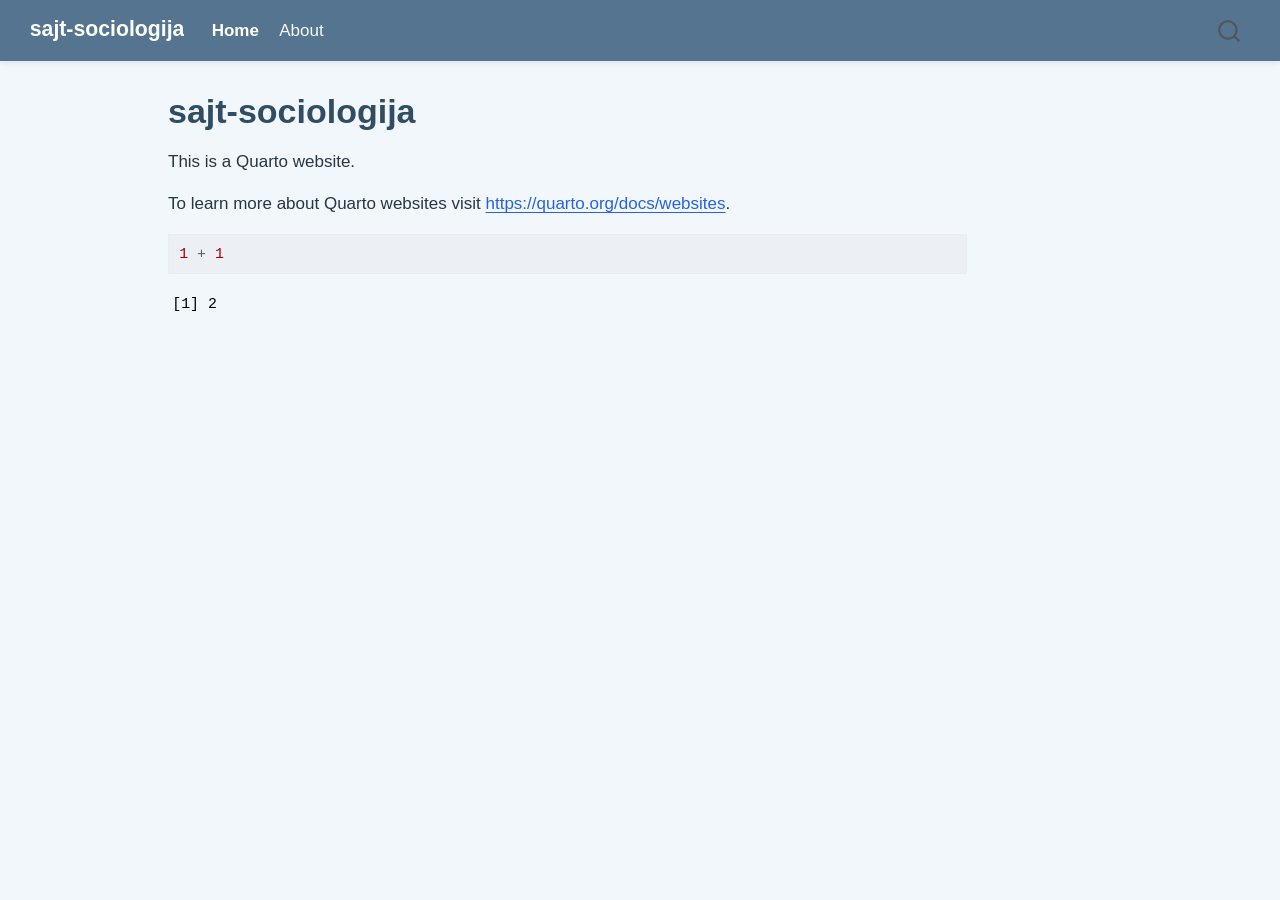
<file: index.html>
<!DOCTYPE html>
<html xmlns="http://www.w3.org/1999/xhtml" lang="en" xml:lang="en"><head>

<meta charset="utf-8">
<meta name="generator" content="quarto-1.9.38">

<meta name="viewport" content="width=device-width, initial-scale=1.0, user-scalable=yes">


<title>sajt-sociologija</title>
<style>
/* Default styles provided by pandoc.
** See https://pandoc.org/MANUAL.html#variables-for-html for config info.
*/
code{white-space: pre-wrap;}
span.smallcaps{font-variant: small-caps;}
div.columns{display: flex; gap: min(4vw, 1.5em);}
div.column{flex: auto; overflow-x: auto;}
div.hanging-indent{margin-left: 1.5em; text-indent: -1.5em;}
ul.task-list{list-style: none;}
ul.task-list li input[type="checkbox"] {
  width: 0.8em;
  margin: 0 0.8em 0.2em -1em; /* quarto-specific, see https://github.com/quarto-dev/quarto-cli/issues/4556 */ 
  vertical-align: middle;
}
/* CSS for syntax highlighting */
html { -webkit-text-size-adjust: 100%; }
pre > code.sourceCode { white-space: pre; position: relative; }
pre > code.sourceCode > span { display: inline-block; line-height: 1.25; }
pre > code.sourceCode > span:empty { height: 1.2em; }
.sourceCode { overflow: visible; }
code.sourceCode > span { color: inherit; text-decoration: inherit; }
div.sourceCode { margin: 1em 0; }
pre.sourceCode { margin: 0; }
@media screen {
div.sourceCode { overflow: auto; }
}
@media print {
pre > code.sourceCode { white-space: pre-wrap; }
pre > code.sourceCode > span { text-indent: -5em; padding-left: 5em; }
}
pre.numberSource code
  { counter-reset: source-line 0; }
pre.numberSource code > span
  { position: relative; left: -4em; counter-increment: source-line; }
pre.numberSource code > span > a:first-child::before
  { content: counter(source-line);
    position: relative; left: -1em; text-align: right; vertical-align: baseline;
    border: none; display: inline-block;
    -webkit-touch-callout: none; -webkit-user-select: none;
    -khtml-user-select: none; -moz-user-select: none;
    -ms-user-select: none; user-select: none;
    padding: 0 4px; width: 4em;
  }
pre.numberSource { margin-left: 3em;  padding-left: 4px; }
div.sourceCode
  {   }
@media screen {
pre > code.sourceCode > span > a:first-child::before { text-decoration: underline; }
}
</style>


<script src="site_libs/quarto-nav/quarto-nav.js"></script>
<script src="site_libs/quarto-nav/headroom.min.js"></script>
<script src="site_libs/clipboard/clipboard.min.js"></script>
<script src="site_libs/quarto-search/autocomplete.umd.js"></script>
<script src="site_libs/quarto-search/fuse.min.js"></script>
<script src="site_libs/quarto-search/quarto-search.js"></script>
<meta name="quarto:offset" content="./">
<script src="site_libs/quarto-html/quarto.js" type="module"></script>
<script src="site_libs/quarto-html/tabsets/tabsets.js" type="module"></script>
<script src="site_libs/quarto-html/popper.min.js"></script>
<script src="site_libs/quarto-html/tippy.umd.min.js"></script>
<script src="site_libs/quarto-html/anchor.min.js"></script>
<link href="site_libs/quarto-html/tippy.css" rel="stylesheet">
<link href="site_libs/quarto-html/quarto-syntax-highlighting-15634bcf2e68342d4ad2dfa704d543f6.css" rel="stylesheet" id="quarto-text-highlighting-styles">
<script src="site_libs/bootstrap/bootstrap.min.js"></script>
<link href="site_libs/bootstrap/bootstrap-icons.css" rel="stylesheet">
<link href="site_libs/bootstrap/bootstrap-a0f9fd0d421825b736dc1bbcbcba2219.min.css" rel="stylesheet" append-hash="true" id="quarto-bootstrap" data-mode="light">
<script id="quarto-search-options" type="application/json">{
  "location": "navbar",
  "copy-button": false,
  "collapse-after": 3,
  "panel-placement": "end",
  "type": "overlay",
  "limit": 50,
  "keyboard-shortcut": [
    "f",
    "/",
    "s"
  ],
  "show-item-context": false,
  "language": {
    "search-no-results-text": "No results",
    "search-matching-documents-text": "matching documents",
    "search-copy-link-title": "Copy link to search",
    "search-hide-matches-text": "Hide additional matches",
    "search-more-match-text": "more match in this document",
    "search-more-matches-text": "more matches in this document",
    "search-clear-button-title": "Clear",
    "search-text-placeholder": "",
    "search-detached-cancel-button-title": "Cancel",
    "search-submit-button-title": "Submit",
    "search-label": "Search"
  }
}</script>


<link rel="stylesheet" href="styles.css">
</head>

<body class="nav-fixed quarto-light">

<div id="quarto-search-results"></div>
  <header id="quarto-header" class="headroom fixed-top">
    <nav class="navbar navbar-expand-lg " data-bs-theme="dark">
      <div class="navbar-container container-fluid">
      <div class="navbar-brand-container mx-auto">
    <a class="navbar-brand" href="./index.html">
    <span class="navbar-title">sajt-sociologija</span>
    </a>
  </div>
            <div id="quarto-search" class="" title="Search"></div>
          <button class="navbar-toggler" type="button" data-bs-toggle="collapse" data-bs-target="#navbarCollapse" aria-controls="navbarCollapse" role="menu" aria-expanded="false" aria-label="Toggle navigation" onclick="if (window.quartoToggleHeadroom) { window.quartoToggleHeadroom(); }">
  <span class="navbar-toggler-icon"></span>
</button>
          <div class="collapse navbar-collapse" id="navbarCollapse">
            <ul class="navbar-nav navbar-nav-scroll me-auto">
  <li class="nav-item">
    <a class="nav-link active" href="./index.html" aria-current="page"> 
<span class="menu-text">Home</span></a>
  </li>  
  <li class="nav-item">
    <a class="nav-link" href="./about.html"> 
<span class="menu-text">About</span></a>
  </li>  
</ul>
          </div> <!-- /navcollapse -->
            <div class="quarto-navbar-tools">
</div>
      </div> <!-- /container-fluid -->
    </nav>
</header>
<!-- content -->
<div id="quarto-content" class="quarto-container page-columns page-rows-contents page-layout-article page-navbar">
<!-- sidebar -->
<!-- margin-sidebar -->
    <div id="quarto-margin-sidebar" class="sidebar margin-sidebar zindex-bottom">
        
    </div>
<!-- main -->
<main class="content" id="quarto-document-content">

<header id="title-block-header" class="quarto-title-block default">
<div class="quarto-title">
<h1 class="title">sajt-sociologija</h1>
</div>



<div class="quarto-title-meta">

    
  
    
  </div>
  


</header>


<p>This is a Quarto website.</p>
<p>To learn more about Quarto websites visit <a href="https://quarto.org/docs/websites" class="uri">https://quarto.org/docs/websites</a>.</p>
<div class="cell">
<div class="code-copy-outer-scaffold"><div class="sourceCode cell-code" id="cb1"><pre class="sourceCode r code-with-copy"><code class="sourceCode r"><span id="cb1-1"><a href="#cb1-1" aria-hidden="true" tabindex="-1"></a><span class="dv">1</span> <span class="sc">+</span> <span class="dv">1</span></span></code></pre></div><button title="Copy to Clipboard" class="code-copy-button"><i class="bi"></i></button></div>
<div class="cell-output cell-output-stdout">
<pre><code>[1] 2</code></pre>
</div>
</div>



</main> <!-- /main -->
<script id="quarto-html-after-body" type="application/javascript">
  window.document.addEventListener("DOMContentLoaded", function (event) {
    const icon = "";
    const anchorJS = new window.AnchorJS();
    anchorJS.options = {
      placement: 'right',
      icon: icon
    };
    anchorJS.add('.anchored');
    const isCodeAnnotation = (el) => {
      for (const clz of el.classList) {
        if (clz.startsWith('code-annotation-')) {                     
          return true;
        }
      }
      return false;
    }
    const onCopySuccess = function(e) {
      // button target
      const button = e.trigger;
      // don't keep focus
      button.blur();
      // flash "checked"
      button.classList.add('code-copy-button-checked');
      var currentTitle = button.getAttribute("title");
      button.setAttribute("title", "Copied!");
      let tooltip;
      if (window.bootstrap) {
        button.setAttribute("data-bs-toggle", "tooltip");
        button.setAttribute("data-bs-placement", "left");
        button.setAttribute("data-bs-title", "Copied!");
        tooltip = new bootstrap.Tooltip(button, 
          { trigger: "manual", 
            customClass: "code-copy-button-tooltip",
            offset: [0, -8]});
        tooltip.show();    
      }
      setTimeout(function() {
        if (tooltip) {
          tooltip.hide();
          button.removeAttribute("data-bs-title");
          button.removeAttribute("data-bs-toggle");
          button.removeAttribute("data-bs-placement");
        }
        button.setAttribute("title", currentTitle);
        button.classList.remove('code-copy-button-checked');
      }, 1000);
      // clear code selection
      e.clearSelection();
    }
    const getTextToCopy = function(trigger) {
      const outerScaffold = trigger.parentElement.cloneNode(true);
      const codeEl = outerScaffold.querySelector('code');
      for (const childEl of codeEl.children) {
        if (isCodeAnnotation(childEl)) {
          childEl.remove();
        }
      }
      return codeEl.innerText;
    }
    const clipboard = new window.ClipboardJS('.code-copy-button:not([data-in-quarto-modal])', {
      text: getTextToCopy
    });
    clipboard.on('success', onCopySuccess);
    if (window.document.getElementById('quarto-embedded-source-code-modal')) {
      const clipboardModal = new window.ClipboardJS('.code-copy-button[data-in-quarto-modal]', {
        text: getTextToCopy,
        container: window.document.getElementById('quarto-embedded-source-code-modal')
      });
      clipboardModal.on('success', onCopySuccess);
    }
      var localhostRegex = new RegExp(/^(?:http|https):\/\/localhost\:?[0-9]*\//);
      var mailtoRegex = new RegExp(/^mailto:/);
        var filterRegex = new RegExp("https:\/\/sociologija-fpn\.github\.io\/");
      var isInternal = (href) => {
          return filterRegex.test(href) || localhostRegex.test(href) || mailtoRegex.test(href);
      }
      // Inspect non-navigation links and adorn them if external
     var links = window.document.querySelectorAll('a[href]:not(.nav-link):not(.navbar-brand):not(.toc-action):not(.sidebar-link):not(.sidebar-item-toggle):not(.pagination-link):not(.no-external):not([aria-hidden]):not(.dropdown-item):not(.quarto-navigation-tool):not(.about-link)');
      for (var i=0; i<links.length; i++) {
        const link = links[i];
        if (!isInternal(link.href)) {
          // undo the damage that might have been done by quarto-nav.js in the case of
          // links that we want to consider external
          if (link.dataset.originalHref !== undefined) {
            link.href = link.dataset.originalHref;
          }
        }
      }
    function tippyHover(el, contentFn, onTriggerFn, onUntriggerFn) {
      const config = {
        allowHTML: true,
        maxWidth: 500,
        delay: 100,
        arrow: false,
        appendTo: function(el) {
            return el.parentElement;
        },
        interactive: true,
        interactiveBorder: 10,
        theme: 'quarto',
        placement: 'bottom-start',
      };
      if (contentFn) {
        config.content = contentFn;
      }
      if (onTriggerFn) {
        config.onTrigger = onTriggerFn;
      }
      if (onUntriggerFn) {
        config.onUntrigger = onUntriggerFn;
      }
      window.tippy(el, config); 
    }
    const noterefs = window.document.querySelectorAll('a[role="doc-noteref"]');
    for (var i=0; i<noterefs.length; i++) {
      const ref = noterefs[i];
      tippyHover(ref, function() {
        // use id or data attribute instead here
        let href = ref.getAttribute('data-footnote-href') || ref.getAttribute('href');
        try { href = new URL(href).hash; } catch {}
        const id = href.replace(/^#\/?/, "");
        const note = window.document.getElementById(id);
        if (note) {
          return note.innerHTML;
        } else {
          return "";
        }
      });
    }
    const xrefs = window.document.querySelectorAll('a.quarto-xref');
    const processXRef = (id, note) => {
      // Strip column container classes
      const stripColumnClz = (el) => {
        el.classList.remove("page-full", "page-columns");
        if (el.children) {
          for (const child of el.children) {
            stripColumnClz(child);
          }
        }
      }
      stripColumnClz(note)
      if (id === null || id.startsWith('sec-')) {
        // Special case sections, only their first couple elements
        const container = document.createElement("div");
        if (note.children && note.children.length > 2) {
          container.appendChild(note.children[0].cloneNode(true));
          for (let i = 1; i < note.children.length; i++) {
            const child = note.children[i];
            if (child.tagName === "P" && child.innerText === "") {
              continue;
            } else {
              container.appendChild(child.cloneNode(true));
              break;
            }
          }
          if (window.Quarto?.typesetMath) {
            window.Quarto.typesetMath(container);
          }
          return container.innerHTML
        } else {
          if (window.Quarto?.typesetMath) {
            window.Quarto.typesetMath(note);
          }
          return note.innerHTML;
        }
      } else {
        // Remove any anchor links if they are present
        const anchorLink = note.querySelector('a.anchorjs-link');
        if (anchorLink) {
          anchorLink.remove();
        }
        if (window.Quarto?.typesetMath) {
          window.Quarto.typesetMath(note);
        }
        if (note.classList.contains("callout")) {
          return note.outerHTML;
        } else {
          return note.innerHTML;
        }
      }
    }
    for (var i=0; i<xrefs.length; i++) {
      const xref = xrefs[i];
      tippyHover(xref, undefined, function(instance) {
        instance.disable();
        let url = xref.getAttribute('href');
        let hash = undefined; 
        if (url.startsWith('#')) {
          hash = url;
        } else {
          try { hash = new URL(url).hash; } catch {}
        }
        if (hash) {
          const id = hash.replace(/^#\/?/, "");
          const note = window.document.getElementById(id);
          if (note !== null) {
            try {
              const html = processXRef(id, note.cloneNode(true));
              instance.setContent(html);
            } finally {
              instance.enable();
              instance.show();
            }
          } else {
            // See if we can fetch this
            fetch(url.split('#')[0])
            .then(res => res.text())
            .then(html => {
              const parser = new DOMParser();
              const htmlDoc = parser.parseFromString(html, "text/html");
              const note = htmlDoc.getElementById(id);
              if (note !== null) {
                const html = processXRef(id, note);
                instance.setContent(html);
              } 
            }).finally(() => {
              instance.enable();
              instance.show();
            });
          }
        } else {
          // See if we can fetch a full url (with no hash to target)
          // This is a special case and we should probably do some content thinning / targeting
          fetch(url)
          .then(res => res.text())
          .then(html => {
            const parser = new DOMParser();
            const htmlDoc = parser.parseFromString(html, "text/html");
            const note = htmlDoc.querySelector('main.content');
            if (note !== null) {
              // This should only happen for chapter cross references
              // (since there is no id in the URL)
              // remove the first header
              if (note.children.length > 0 && note.children[0].tagName === "HEADER") {
                note.children[0].remove();
              }
              const html = processXRef(null, note);
              instance.setContent(html);
            } 
          }).finally(() => {
            instance.enable();
            instance.show();
          });
        }
      }, function(instance) {
      });
    }
        let selectedAnnoteEl;
        const selectorForAnnotation = ( cell, annotation) => {
          let cellAttr = 'data-code-cell="' + cell + '"';
          let lineAttr = 'data-code-annotation="' +  annotation + '"';
          const selector = 'span[' + cellAttr + '][' + lineAttr + ']';
          return selector;
        }
        const selectCodeLines = (annoteEl) => {
          const doc = window.document;
          const targetCell = annoteEl.getAttribute("data-target-cell");
          const targetAnnotation = annoteEl.getAttribute("data-target-annotation");
          const annoteSpan = window.document.querySelector(selectorForAnnotation(targetCell, targetAnnotation));
          const lines = annoteSpan.getAttribute("data-code-lines").split(",");
          const lineIds = lines.map((line) => {
            return targetCell + "-" + line;
          })
          let top = null;
          let height = null;
          let parent = null;
          if (lineIds.length > 0) {
              //compute the position of the single el (top and bottom and make a div)
              const el = window.document.getElementById(lineIds[0]);
              top = el.offsetTop;
              height = el.offsetHeight;
              parent = el.parentElement.parentElement;
            if (lineIds.length > 1) {
              const lastEl = window.document.getElementById(lineIds[lineIds.length - 1]);
              const bottom = lastEl.offsetTop + lastEl.offsetHeight;
              height = bottom - top;
            }
            if (top !== null && height !== null && parent !== null) {
              // cook up a div (if necessary) and position it 
              let div = window.document.getElementById("code-annotation-line-highlight");
              if (div === null) {
                div = window.document.createElement("div");
                div.setAttribute("id", "code-annotation-line-highlight");
                div.style.position = 'absolute';
                parent.appendChild(div);
              }
              div.style.top = top - 2 + "px";
              div.style.height = height + 4 + "px";
              div.style.left = 0;
              let gutterDiv = window.document.getElementById("code-annotation-line-highlight-gutter");
              if (gutterDiv === null) {
                gutterDiv = window.document.createElement("div");
                gutterDiv.setAttribute("id", "code-annotation-line-highlight-gutter");
                gutterDiv.style.position = 'absolute';
                const codeCell = window.document.getElementById(targetCell);
                const gutter = codeCell.querySelector('.code-annotation-gutter');
                gutter.appendChild(gutterDiv);
              }
              gutterDiv.style.top = top - 2 + "px";
              gutterDiv.style.height = height + 4 + "px";
            }
            selectedAnnoteEl = annoteEl;
          }
        };
        const unselectCodeLines = () => {
          const elementsIds = ["code-annotation-line-highlight", "code-annotation-line-highlight-gutter"];
          elementsIds.forEach((elId) => {
            const div = window.document.getElementById(elId);
            if (div) {
              div.remove();
            }
          });
          selectedAnnoteEl = undefined;
        };
          // Handle positioning of the toggle
      window.addEventListener(
        "resize",
        throttle(() => {
          elRect = undefined;
          if (selectedAnnoteEl) {
            selectCodeLines(selectedAnnoteEl);
          }
        }, 10)
      );
      function throttle(fn, ms) {
      let throttle = false;
      let timer;
        return (...args) => {
          if(!throttle) { // first call gets through
              fn.apply(this, args);
              throttle = true;
          } else { // all the others get throttled
              if(timer) clearTimeout(timer); // cancel #2
              timer = setTimeout(() => {
                fn.apply(this, args);
                timer = throttle = false;
              }, ms);
          }
        };
      }
        // Attach click handler to the DT
        const annoteDls = window.document.querySelectorAll('dt[data-target-cell]');
        for (const annoteDlNode of annoteDls) {
          annoteDlNode.addEventListener('click', (event) => {
            const clickedEl = event.target;
            if (clickedEl !== selectedAnnoteEl) {
              unselectCodeLines();
              const activeEl = window.document.querySelector('dt[data-target-cell].code-annotation-active');
              if (activeEl) {
                activeEl.classList.remove('code-annotation-active');
              }
              selectCodeLines(clickedEl);
              clickedEl.classList.add('code-annotation-active');
            } else {
              // Unselect the line
              unselectCodeLines();
              clickedEl.classList.remove('code-annotation-active');
            }
          });
        }
    const findCites = (el) => {
      const parentEl = el.parentElement;
      if (parentEl) {
        const cites = parentEl.dataset.cites;
        if (cites) {
          return {
            el,
            cites: cites.split(' ')
          };
        } else {
          return findCites(el.parentElement)
        }
      } else {
        return undefined;
      }
    };
    var bibliorefs = window.document.querySelectorAll('a[role="doc-biblioref"]');
    for (var i=0; i<bibliorefs.length; i++) {
      const ref = bibliorefs[i];
      const citeInfo = findCites(ref);
      if (citeInfo) {
        tippyHover(citeInfo.el, function() {
          var popup = window.document.createElement('div');
          citeInfo.cites.forEach(function(cite) {
            var citeDiv = window.document.createElement('div');
            citeDiv.classList.add('hanging-indent');
            citeDiv.classList.add('csl-entry');
            var biblioDiv = window.document.getElementById('ref-' + cite);
            if (biblioDiv) {
              citeDiv.innerHTML = biblioDiv.innerHTML;
            }
            popup.appendChild(citeDiv);
          });
          return popup.innerHTML;
        });
      }
    }
  });
  </script>
</div> <!-- /content -->




</body></html>
</file>
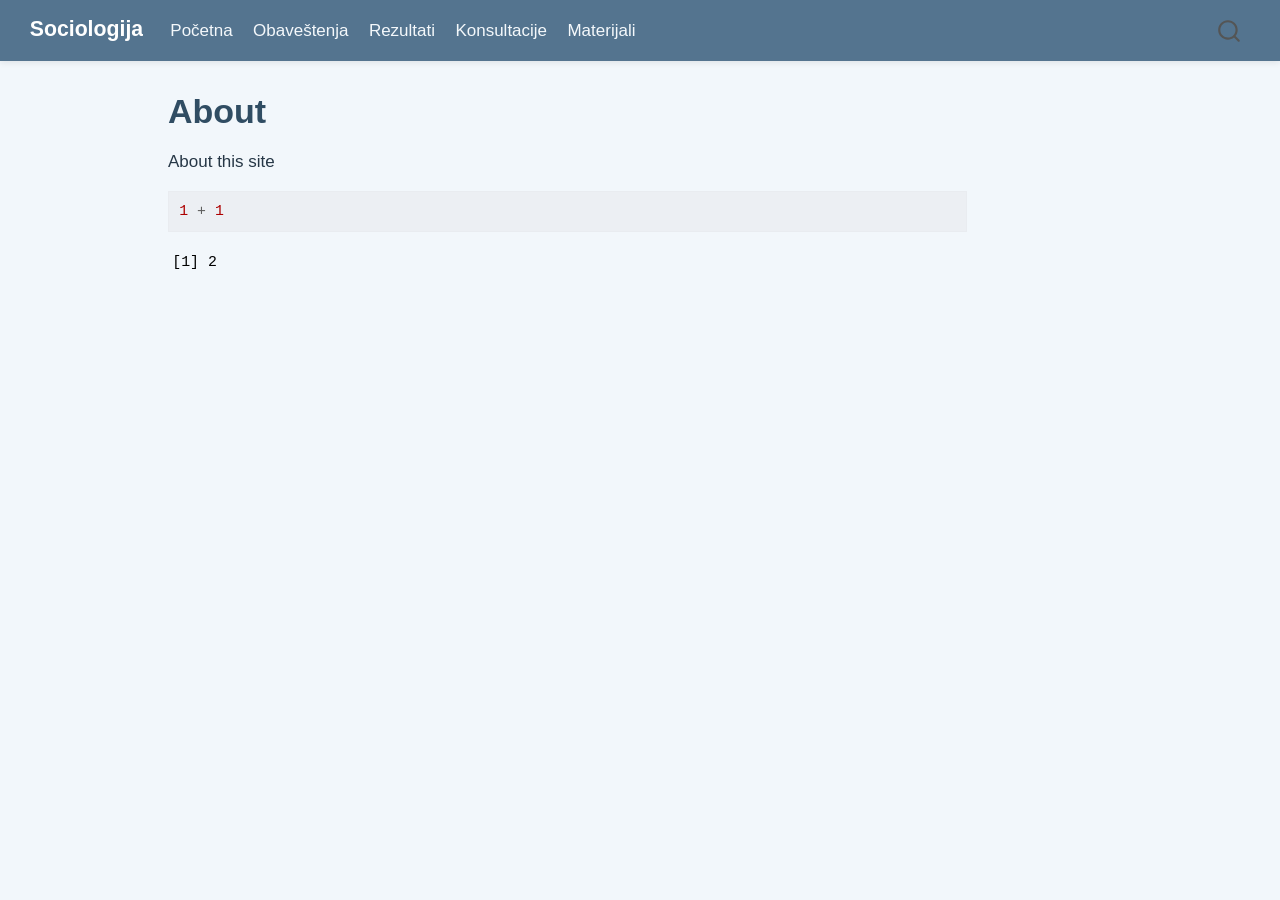
<file: about.html>
<!DOCTYPE html>
<html xmlns="http://www.w3.org/1999/xhtml" lang="sr" xml:lang="sr"><head>

<meta charset="utf-8">
<meta name="generator" content="quarto-1.9.38">

<meta name="viewport" content="width=device-width, initial-scale=1.0, user-scalable=yes">


<title>About – Sociologija</title>
<style>
/* Default styles provided by pandoc.
** See https://pandoc.org/MANUAL.html#variables-for-html for config info.
*/
code{white-space: pre-wrap;}
span.smallcaps{font-variant: small-caps;}
div.columns{display: flex; gap: min(4vw, 1.5em);}
div.column{flex: auto; overflow-x: auto;}
div.hanging-indent{margin-left: 1.5em; text-indent: -1.5em;}
ul.task-list{list-style: none;}
ul.task-list li input[type="checkbox"] {
  width: 0.8em;
  margin: 0 0.8em 0.2em -1em; /* quarto-specific, see https://github.com/quarto-dev/quarto-cli/issues/4556 */ 
  vertical-align: middle;
}
/* CSS for syntax highlighting */
html { -webkit-text-size-adjust: 100%; }
pre > code.sourceCode { white-space: pre; position: relative; }
pre > code.sourceCode > span { display: inline-block; line-height: 1.25; }
pre > code.sourceCode > span:empty { height: 1.2em; }
.sourceCode { overflow: visible; }
code.sourceCode > span { color: inherit; text-decoration: inherit; }
div.sourceCode { margin: 1em 0; }
pre.sourceCode { margin: 0; }
@media screen {
div.sourceCode { overflow: auto; }
}
@media print {
pre > code.sourceCode { white-space: pre-wrap; }
pre > code.sourceCode > span { text-indent: -5em; padding-left: 5em; }
}
pre.numberSource code
  { counter-reset: source-line 0; }
pre.numberSource code > span
  { position: relative; left: -4em; counter-increment: source-line; }
pre.numberSource code > span > a:first-child::before
  { content: counter(source-line);
    position: relative; left: -1em; text-align: right; vertical-align: baseline;
    border: none; display: inline-block;
    -webkit-touch-callout: none; -webkit-user-select: none;
    -khtml-user-select: none; -moz-user-select: none;
    -ms-user-select: none; user-select: none;
    padding: 0 4px; width: 4em;
  }
pre.numberSource { margin-left: 3em;  padding-left: 4px; }
div.sourceCode
  {   }
@media screen {
pre > code.sourceCode > span > a:first-child::before { text-decoration: underline; }
}
</style>


<script src="site_libs/quarto-nav/quarto-nav.js"></script>
<script src="site_libs/quarto-nav/headroom.min.js"></script>
<script src="site_libs/clipboard/clipboard.min.js"></script>
<script src="site_libs/quarto-search/autocomplete.umd.js"></script>
<script src="site_libs/quarto-search/fuse.min.js"></script>
<script src="site_libs/quarto-search/quarto-search.js"></script>
<meta name="quarto:offset" content="./">
<script src="site_libs/quarto-html/quarto.js" type="module"></script>
<script src="site_libs/quarto-html/tabsets/tabsets.js" type="module"></script>
<script src="site_libs/quarto-html/popper.min.js"></script>
<script src="site_libs/quarto-html/tippy.umd.min.js"></script>
<script src="site_libs/quarto-html/anchor.min.js"></script>
<link href="site_libs/quarto-html/tippy.css" rel="stylesheet">
<link href="site_libs/quarto-html/quarto-syntax-highlighting-15634bcf2e68342d4ad2dfa704d543f6.css" rel="stylesheet" id="quarto-text-highlighting-styles">
<script src="site_libs/bootstrap/bootstrap.min.js"></script>
<link href="site_libs/bootstrap/bootstrap-icons.css" rel="stylesheet">
<link href="site_libs/bootstrap/bootstrap-a0f9fd0d421825b736dc1bbcbcba2219.min.css" rel="stylesheet" append-hash="true" id="quarto-bootstrap" data-mode="light">
<script id="quarto-search-options" type="application/json">{
  "location": "navbar",
  "copy-button": false,
  "collapse-after": 3,
  "panel-placement": "end",
  "type": "overlay",
  "limit": 50,
  "keyboard-shortcut": [
    "f",
    "/",
    "s"
  ],
  "show-item-context": false,
  "language": {
    "search-no-results-text": "No results",
    "search-matching-documents-text": "matching documents",
    "search-copy-link-title": "Copy link to search",
    "search-hide-matches-text": "Hide additional matches",
    "search-more-match-text": "more match in this document",
    "search-more-matches-text": "more matches in this document",
    "search-clear-button-title": "Clear",
    "search-text-placeholder": "",
    "search-detached-cancel-button-title": "Cancel",
    "search-submit-button-title": "Submit",
    "search-label": "Search"
  }
}</script>


<link rel="stylesheet" href="styles.css">
</head>

<body class="nav-fixed quarto-light">

<div id="quarto-search-results"></div>
  <header id="quarto-header" class="headroom fixed-top">
    <nav class="navbar navbar-expand-lg " data-bs-theme="dark">
      <div class="navbar-container container-fluid">
      <div class="navbar-brand-container mx-auto">
    <a class="navbar-brand" href="./index.html">
    <span class="navbar-title">Sociologija</span>
    </a>
  </div>
            <div id="quarto-search" class="" title="Search"></div>
          <button class="navbar-toggler" type="button" data-bs-toggle="collapse" data-bs-target="#navbarCollapse" aria-controls="navbarCollapse" role="menu" aria-expanded="false" aria-label="Toggle navigation" onclick="if (window.quartoToggleHeadroom) { window.quartoToggleHeadroom(); }">
  <span class="navbar-toggler-icon"></span>
</button>
          <div class="collapse navbar-collapse" id="navbarCollapse">
            <ul class="navbar-nav navbar-nav-scroll me-auto">
  <li class="nav-item">
    <a class="nav-link" href="./index.html"> 
<span class="menu-text">Početna</span></a>
  </li>  
  <li class="nav-item">
    <a class="nav-link" href="./obavestenja.html"> 
<span class="menu-text">Obaveštenja</span></a>
  </li>  
  <li class="nav-item">
    <a class="nav-link" href="./rezultati.html"> 
<span class="menu-text">Rezultati</span></a>
  </li>  
  <li class="nav-item">
    <a class="nav-link" href="./konsultacije.html"> 
<span class="menu-text">Konsultacije</span></a>
  </li>  
  <li class="nav-item">
    <a class="nav-link" href="./materijali.html"> 
<span class="menu-text">Materijali</span></a>
  </li>  
</ul>
          </div> <!-- /navcollapse -->
            <div class="quarto-navbar-tools">
</div>
      </div> <!-- /container-fluid -->
    </nav>
</header>
<!-- content -->
<div id="quarto-content" class="quarto-container page-columns page-rows-contents page-layout-article page-navbar">
<!-- sidebar -->
<!-- margin-sidebar -->
    <div id="quarto-margin-sidebar" class="sidebar margin-sidebar zindex-bottom">
        
    </div>
<!-- main -->
<main class="content" id="quarto-document-content">

<header id="title-block-header" class="quarto-title-block default">
<div class="quarto-title">
<h1 class="title">About</h1>
</div>



<div class="quarto-title-meta">

    
  
    
  </div>
  


</header>


<p>About this site</p>
<div class="cell">
<div class="code-copy-outer-scaffold"><div class="sourceCode cell-code" id="cb1"><pre class="sourceCode r code-with-copy"><code class="sourceCode r"><span id="cb1-1"><a href="#cb1-1" aria-hidden="true" tabindex="-1"></a><span class="dv">1</span> <span class="sc">+</span> <span class="dv">1</span></span></code></pre></div><button title="Copy to Clipboard" class="code-copy-button"><i class="bi"></i></button></div>
<div class="cell-output cell-output-stdout">
<pre><code>[1] 2</code></pre>
</div>
</div>



</main> <!-- /main -->
<script id="quarto-html-after-body" type="application/javascript">
  window.document.addEventListener("DOMContentLoaded", function (event) {
    const icon = "";
    const anchorJS = new window.AnchorJS();
    anchorJS.options = {
      placement: 'right',
      icon: icon
    };
    anchorJS.add('.anchored');
    const isCodeAnnotation = (el) => {
      for (const clz of el.classList) {
        if (clz.startsWith('code-annotation-')) {                     
          return true;
        }
      }
      return false;
    }
    const onCopySuccess = function(e) {
      // button target
      const button = e.trigger;
      // don't keep focus
      button.blur();
      // flash "checked"
      button.classList.add('code-copy-button-checked');
      var currentTitle = button.getAttribute("title");
      button.setAttribute("title", "Copied!");
      let tooltip;
      if (window.bootstrap) {
        button.setAttribute("data-bs-toggle", "tooltip");
        button.setAttribute("data-bs-placement", "left");
        button.setAttribute("data-bs-title", "Copied!");
        tooltip = new bootstrap.Tooltip(button, 
          { trigger: "manual", 
            customClass: "code-copy-button-tooltip",
            offset: [0, -8]});
        tooltip.show();    
      }
      setTimeout(function() {
        if (tooltip) {
          tooltip.hide();
          button.removeAttribute("data-bs-title");
          button.removeAttribute("data-bs-toggle");
          button.removeAttribute("data-bs-placement");
        }
        button.setAttribute("title", currentTitle);
        button.classList.remove('code-copy-button-checked');
      }, 1000);
      // clear code selection
      e.clearSelection();
    }
    const getTextToCopy = function(trigger) {
      const outerScaffold = trigger.parentElement.cloneNode(true);
      const codeEl = outerScaffold.querySelector('code');
      for (const childEl of codeEl.children) {
        if (isCodeAnnotation(childEl)) {
          childEl.remove();
        }
      }
      return codeEl.innerText;
    }
    const clipboard = new window.ClipboardJS('.code-copy-button:not([data-in-quarto-modal])', {
      text: getTextToCopy
    });
    clipboard.on('success', onCopySuccess);
    if (window.document.getElementById('quarto-embedded-source-code-modal')) {
      const clipboardModal = new window.ClipboardJS('.code-copy-button[data-in-quarto-modal]', {
        text: getTextToCopy,
        container: window.document.getElementById('quarto-embedded-source-code-modal')
      });
      clipboardModal.on('success', onCopySuccess);
    }
      var localhostRegex = new RegExp(/^(?:http|https):\/\/localhost\:?[0-9]*\//);
      var mailtoRegex = new RegExp(/^mailto:/);
        var filterRegex = new RegExp("https:\/\/sociologija-fpn\.github\.io\/");
      var isInternal = (href) => {
          return filterRegex.test(href) || localhostRegex.test(href) || mailtoRegex.test(href);
      }
      // Inspect non-navigation links and adorn them if external
     var links = window.document.querySelectorAll('a[href]:not(.nav-link):not(.navbar-brand):not(.toc-action):not(.sidebar-link):not(.sidebar-item-toggle):not(.pagination-link):not(.no-external):not([aria-hidden]):not(.dropdown-item):not(.quarto-navigation-tool):not(.about-link)');
      for (var i=0; i<links.length; i++) {
        const link = links[i];
        if (!isInternal(link.href)) {
          // undo the damage that might have been done by quarto-nav.js in the case of
          // links that we want to consider external
          if (link.dataset.originalHref !== undefined) {
            link.href = link.dataset.originalHref;
          }
        }
      }
    function tippyHover(el, contentFn, onTriggerFn, onUntriggerFn) {
      const config = {
        allowHTML: true,
        maxWidth: 500,
        delay: 100,
        arrow: false,
        appendTo: function(el) {
            return el.parentElement;
        },
        interactive: true,
        interactiveBorder: 10,
        theme: 'quarto',
        placement: 'bottom-start',
      };
      if (contentFn) {
        config.content = contentFn;
      }
      if (onTriggerFn) {
        config.onTrigger = onTriggerFn;
      }
      if (onUntriggerFn) {
        config.onUntrigger = onUntriggerFn;
      }
      window.tippy(el, config); 
    }
    const noterefs = window.document.querySelectorAll('a[role="doc-noteref"]');
    for (var i=0; i<noterefs.length; i++) {
      const ref = noterefs[i];
      tippyHover(ref, function() {
        // use id or data attribute instead here
        let href = ref.getAttribute('data-footnote-href') || ref.getAttribute('href');
        try { href = new URL(href).hash; } catch {}
        const id = href.replace(/^#\/?/, "");
        const note = window.document.getElementById(id);
        if (note) {
          return note.innerHTML;
        } else {
          return "";
        }
      });
    }
    const xrefs = window.document.querySelectorAll('a.quarto-xref');
    const processXRef = (id, note) => {
      // Strip column container classes
      const stripColumnClz = (el) => {
        el.classList.remove("page-full", "page-columns");
        if (el.children) {
          for (const child of el.children) {
            stripColumnClz(child);
          }
        }
      }
      stripColumnClz(note)
      if (id === null || id.startsWith('sec-')) {
        // Special case sections, only their first couple elements
        const container = document.createElement("div");
        if (note.children && note.children.length > 2) {
          container.appendChild(note.children[0].cloneNode(true));
          for (let i = 1; i < note.children.length; i++) {
            const child = note.children[i];
            if (child.tagName === "P" && child.innerText === "") {
              continue;
            } else {
              container.appendChild(child.cloneNode(true));
              break;
            }
          }
          if (window.Quarto?.typesetMath) {
            window.Quarto.typesetMath(container);
          }
          return container.innerHTML
        } else {
          if (window.Quarto?.typesetMath) {
            window.Quarto.typesetMath(note);
          }
          return note.innerHTML;
        }
      } else {
        // Remove any anchor links if they are present
        const anchorLink = note.querySelector('a.anchorjs-link');
        if (anchorLink) {
          anchorLink.remove();
        }
        if (window.Quarto?.typesetMath) {
          window.Quarto.typesetMath(note);
        }
        if (note.classList.contains("callout")) {
          return note.outerHTML;
        } else {
          return note.innerHTML;
        }
      }
    }
    for (var i=0; i<xrefs.length; i++) {
      const xref = xrefs[i];
      tippyHover(xref, undefined, function(instance) {
        instance.disable();
        let url = xref.getAttribute('href');
        let hash = undefined; 
        if (url.startsWith('#')) {
          hash = url;
        } else {
          try { hash = new URL(url).hash; } catch {}
        }
        if (hash) {
          const id = hash.replace(/^#\/?/, "");
          const note = window.document.getElementById(id);
          if (note !== null) {
            try {
              const html = processXRef(id, note.cloneNode(true));
              instance.setContent(html);
            } finally {
              instance.enable();
              instance.show();
            }
          } else {
            // See if we can fetch this
            fetch(url.split('#')[0])
            .then(res => res.text())
            .then(html => {
              const parser = new DOMParser();
              const htmlDoc = parser.parseFromString(html, "text/html");
              const note = htmlDoc.getElementById(id);
              if (note !== null) {
                const html = processXRef(id, note);
                instance.setContent(html);
              } 
            }).finally(() => {
              instance.enable();
              instance.show();
            });
          }
        } else {
          // See if we can fetch a full url (with no hash to target)
          // This is a special case and we should probably do some content thinning / targeting
          fetch(url)
          .then(res => res.text())
          .then(html => {
            const parser = new DOMParser();
            const htmlDoc = parser.parseFromString(html, "text/html");
            const note = htmlDoc.querySelector('main.content');
            if (note !== null) {
              // This should only happen for chapter cross references
              // (since there is no id in the URL)
              // remove the first header
              if (note.children.length > 0 && note.children[0].tagName === "HEADER") {
                note.children[0].remove();
              }
              const html = processXRef(null, note);
              instance.setContent(html);
            } 
          }).finally(() => {
            instance.enable();
            instance.show();
          });
        }
      }, function(instance) {
      });
    }
        let selectedAnnoteEl;
        const selectorForAnnotation = ( cell, annotation) => {
          let cellAttr = 'data-code-cell="' + cell + '"';
          let lineAttr = 'data-code-annotation="' +  annotation + '"';
          const selector = 'span[' + cellAttr + '][' + lineAttr + ']';
          return selector;
        }
        const selectCodeLines = (annoteEl) => {
          const doc = window.document;
          const targetCell = annoteEl.getAttribute("data-target-cell");
          const targetAnnotation = annoteEl.getAttribute("data-target-annotation");
          const annoteSpan = window.document.querySelector(selectorForAnnotation(targetCell, targetAnnotation));
          const lines = annoteSpan.getAttribute("data-code-lines").split(",");
          const lineIds = lines.map((line) => {
            return targetCell + "-" + line;
          })
          let top = null;
          let height = null;
          let parent = null;
          if (lineIds.length > 0) {
              //compute the position of the single el (top and bottom and make a div)
              const el = window.document.getElementById(lineIds[0]);
              top = el.offsetTop;
              height = el.offsetHeight;
              parent = el.parentElement.parentElement;
            if (lineIds.length > 1) {
              const lastEl = window.document.getElementById(lineIds[lineIds.length - 1]);
              const bottom = lastEl.offsetTop + lastEl.offsetHeight;
              height = bottom - top;
            }
            if (top !== null && height !== null && parent !== null) {
              // cook up a div (if necessary) and position it 
              let div = window.document.getElementById("code-annotation-line-highlight");
              if (div === null) {
                div = window.document.createElement("div");
                div.setAttribute("id", "code-annotation-line-highlight");
                div.style.position = 'absolute';
                parent.appendChild(div);
              }
              div.style.top = top - 2 + "px";
              div.style.height = height + 4 + "px";
              div.style.left = 0;
              let gutterDiv = window.document.getElementById("code-annotation-line-highlight-gutter");
              if (gutterDiv === null) {
                gutterDiv = window.document.createElement("div");
                gutterDiv.setAttribute("id", "code-annotation-line-highlight-gutter");
                gutterDiv.style.position = 'absolute';
                const codeCell = window.document.getElementById(targetCell);
                const gutter = codeCell.querySelector('.code-annotation-gutter');
                gutter.appendChild(gutterDiv);
              }
              gutterDiv.style.top = top - 2 + "px";
              gutterDiv.style.height = height + 4 + "px";
            }
            selectedAnnoteEl = annoteEl;
          }
        };
        const unselectCodeLines = () => {
          const elementsIds = ["code-annotation-line-highlight", "code-annotation-line-highlight-gutter"];
          elementsIds.forEach((elId) => {
            const div = window.document.getElementById(elId);
            if (div) {
              div.remove();
            }
          });
          selectedAnnoteEl = undefined;
        };
          // Handle positioning of the toggle
      window.addEventListener(
        "resize",
        throttle(() => {
          elRect = undefined;
          if (selectedAnnoteEl) {
            selectCodeLines(selectedAnnoteEl);
          }
        }, 10)
      );
      function throttle(fn, ms) {
      let throttle = false;
      let timer;
        return (...args) => {
          if(!throttle) { // first call gets through
              fn.apply(this, args);
              throttle = true;
          } else { // all the others get throttled
              if(timer) clearTimeout(timer); // cancel #2
              timer = setTimeout(() => {
                fn.apply(this, args);
                timer = throttle = false;
              }, ms);
          }
        };
      }
        // Attach click handler to the DT
        const annoteDls = window.document.querySelectorAll('dt[data-target-cell]');
        for (const annoteDlNode of annoteDls) {
          annoteDlNode.addEventListener('click', (event) => {
            const clickedEl = event.target;
            if (clickedEl !== selectedAnnoteEl) {
              unselectCodeLines();
              const activeEl = window.document.querySelector('dt[data-target-cell].code-annotation-active');
              if (activeEl) {
                activeEl.classList.remove('code-annotation-active');
              }
              selectCodeLines(clickedEl);
              clickedEl.classList.add('code-annotation-active');
            } else {
              // Unselect the line
              unselectCodeLines();
              clickedEl.classList.remove('code-annotation-active');
            }
          });
        }
    const findCites = (el) => {
      const parentEl = el.parentElement;
      if (parentEl) {
        const cites = parentEl.dataset.cites;
        if (cites) {
          return {
            el,
            cites: cites.split(' ')
          };
        } else {
          return findCites(el.parentElement)
        }
      } else {
        return undefined;
      }
    };
    var bibliorefs = window.document.querySelectorAll('a[role="doc-biblioref"]');
    for (var i=0; i<bibliorefs.length; i++) {
      const ref = bibliorefs[i];
      const citeInfo = findCites(ref);
      if (citeInfo) {
        tippyHover(citeInfo.el, function() {
          var popup = window.document.createElement('div');
          citeInfo.cites.forEach(function(cite) {
            var citeDiv = window.document.createElement('div');
            citeDiv.classList.add('hanging-indent');
            citeDiv.classList.add('csl-entry');
            var biblioDiv = window.document.getElementById('ref-' + cite);
            if (biblioDiv) {
              citeDiv.innerHTML = biblioDiv.innerHTML;
            }
            popup.appendChild(citeDiv);
          });
          return popup.innerHTML;
        });
      }
    }
  });
  </script>
</div> <!-- /content -->




</body></html>
</file>
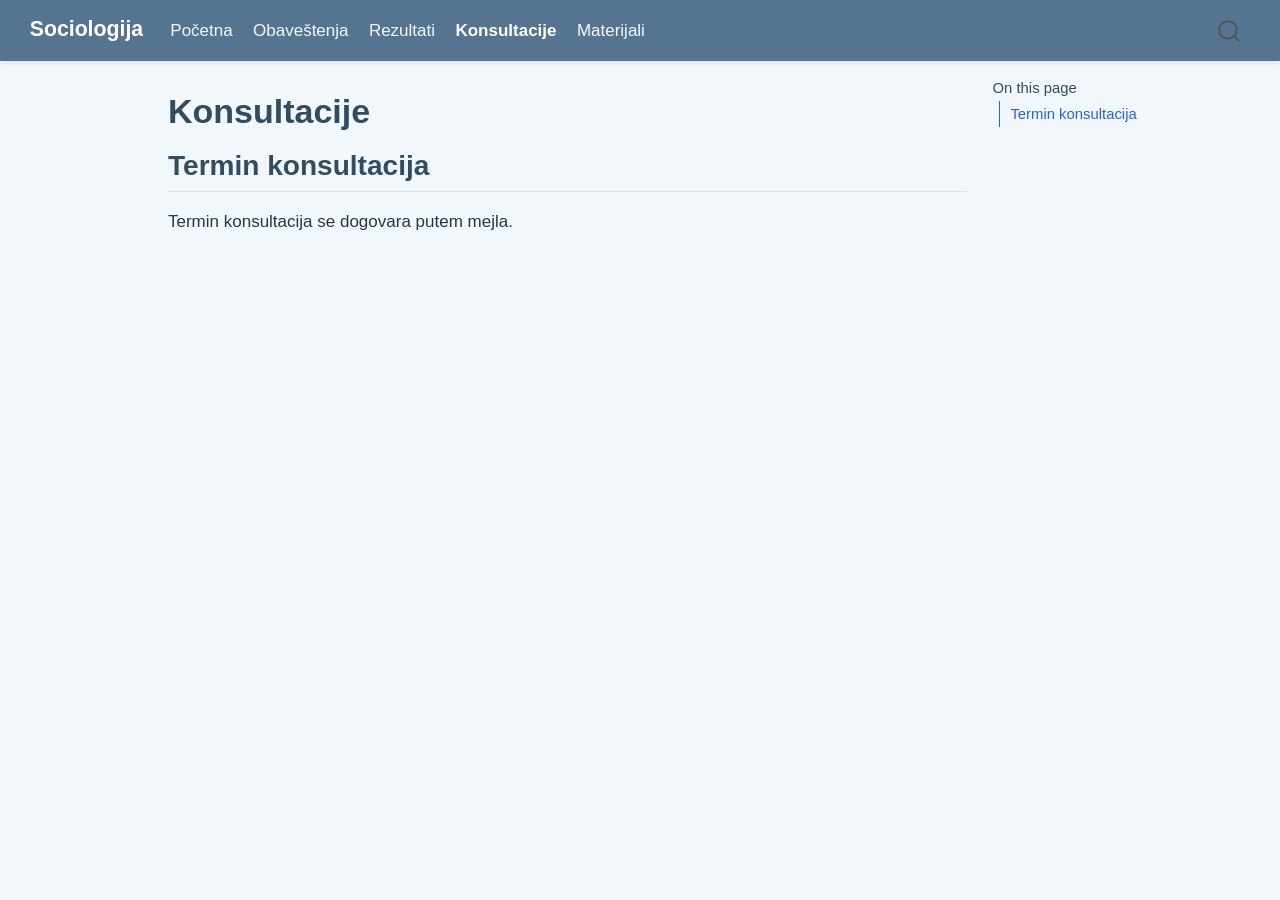
<file: konsultacije.html>
<!DOCTYPE html>
<html xmlns="http://www.w3.org/1999/xhtml" lang="sr" xml:lang="sr"><head>

<meta charset="utf-8">
<meta name="generator" content="quarto-1.9.38">

<meta name="viewport" content="width=device-width, initial-scale=1.0, user-scalable=yes">


<title>Konsultacije – Sociologija</title>
<style>
/* Default styles provided by pandoc.
** See https://pandoc.org/MANUAL.html#variables-for-html for config info.
*/
code{white-space: pre-wrap;}
span.smallcaps{font-variant: small-caps;}
div.columns{display: flex; gap: min(4vw, 1.5em);}
div.column{flex: auto; overflow-x: auto;}
div.hanging-indent{margin-left: 1.5em; text-indent: -1.5em;}
ul.task-list{list-style: none;}
ul.task-list li input[type="checkbox"] {
  width: 0.8em;
  margin: 0 0.8em 0.2em -1em; /* quarto-specific, see https://github.com/quarto-dev/quarto-cli/issues/4556 */ 
  vertical-align: middle;
}
</style>


<script src="site_libs/quarto-nav/quarto-nav.js"></script>
<script src="site_libs/quarto-nav/headroom.min.js"></script>
<script src="site_libs/clipboard/clipboard.min.js"></script>
<script src="site_libs/quarto-search/autocomplete.umd.js"></script>
<script src="site_libs/quarto-search/fuse.min.js"></script>
<script src="site_libs/quarto-search/quarto-search.js"></script>
<meta name="quarto:offset" content="./">
<script src="site_libs/quarto-html/quarto.js" type="module"></script>
<script src="site_libs/quarto-html/tabsets/tabsets.js" type="module"></script>
<script src="site_libs/quarto-html/popper.min.js"></script>
<script src="site_libs/quarto-html/tippy.umd.min.js"></script>
<script src="site_libs/quarto-html/anchor.min.js"></script>
<link href="site_libs/quarto-html/tippy.css" rel="stylesheet">
<link href="site_libs/quarto-html/quarto-syntax-highlighting-15634bcf2e68342d4ad2dfa704d543f6.css" rel="stylesheet" id="quarto-text-highlighting-styles">
<script src="site_libs/bootstrap/bootstrap.min.js"></script>
<link href="site_libs/bootstrap/bootstrap-icons.css" rel="stylesheet">
<link href="site_libs/bootstrap/bootstrap-a0f9fd0d421825b736dc1bbcbcba2219.min.css" rel="stylesheet" append-hash="true" id="quarto-bootstrap" data-mode="light">
<script id="quarto-search-options" type="application/json">{
  "location": "navbar",
  "copy-button": false,
  "collapse-after": 3,
  "panel-placement": "end",
  "type": "overlay",
  "limit": 50,
  "keyboard-shortcut": [
    "f",
    "/",
    "s"
  ],
  "show-item-context": false,
  "language": {
    "search-no-results-text": "No results",
    "search-matching-documents-text": "matching documents",
    "search-copy-link-title": "Copy link to search",
    "search-hide-matches-text": "Hide additional matches",
    "search-more-match-text": "more match in this document",
    "search-more-matches-text": "more matches in this document",
    "search-clear-button-title": "Clear",
    "search-text-placeholder": "",
    "search-detached-cancel-button-title": "Cancel",
    "search-submit-button-title": "Submit",
    "search-label": "Search"
  }
}</script>


<link rel="stylesheet" href="styles.css">
</head>

<body class="nav-fixed quarto-light">

<div id="quarto-search-results"></div>
  <header id="quarto-header" class="headroom fixed-top">
    <nav class="navbar navbar-expand-lg " data-bs-theme="dark">
      <div class="navbar-container container-fluid">
      <div class="navbar-brand-container mx-auto">
    <a class="navbar-brand" href="./index.html">
    <span class="navbar-title">Sociologija</span>
    </a>
  </div>
            <div id="quarto-search" class="" title="Search"></div>
          <button class="navbar-toggler" type="button" data-bs-toggle="collapse" data-bs-target="#navbarCollapse" aria-controls="navbarCollapse" role="menu" aria-expanded="false" aria-label="Toggle navigation" onclick="if (window.quartoToggleHeadroom) { window.quartoToggleHeadroom(); }">
  <span class="navbar-toggler-icon"></span>
</button>
          <div class="collapse navbar-collapse" id="navbarCollapse">
            <ul class="navbar-nav navbar-nav-scroll me-auto">
  <li class="nav-item">
    <a class="nav-link" href="./index.html"> 
<span class="menu-text">Početna</span></a>
  </li>  
  <li class="nav-item">
    <a class="nav-link" href="./obavestenja.html"> 
<span class="menu-text">Obaveštenja</span></a>
  </li>  
  <li class="nav-item">
    <a class="nav-link" href="./rezultati.html"> 
<span class="menu-text">Rezultati</span></a>
  </li>  
  <li class="nav-item">
    <a class="nav-link active" href="./konsultacije.html" aria-current="page"> 
<span class="menu-text">Konsultacije</span></a>
  </li>  
  <li class="nav-item">
    <a class="nav-link" href="./materijali.html"> 
<span class="menu-text">Materijali</span></a>
  </li>  
</ul>
          </div> <!-- /navcollapse -->
            <div class="quarto-navbar-tools">
</div>
      </div> <!-- /container-fluid -->
    </nav>
</header>
<!-- content -->
<div id="quarto-content" class="quarto-container page-columns page-rows-contents page-layout-article page-navbar">
<!-- sidebar -->
<!-- margin-sidebar -->
    <div id="quarto-margin-sidebar" class="sidebar margin-sidebar">
        <nav id="TOC" role="doc-toc" class="toc-active">
    <h2 id="toc-title">On this page</h2>
   
  <ul>
  <li><a href="#termin-konsultacija" id="toc-termin-konsultacija" class="nav-link active" data-scroll-target="#termin-konsultacija">Termin konsultacija</a></li>
  </ul>
</nav>
    </div>
<!-- main -->
<main class="content" id="quarto-document-content">

<header id="title-block-header" class="quarto-title-block default">
<div class="quarto-title">
<h1 class="title">Konsultacije</h1>
</div>



<div class="quarto-title-meta">

    
  
    
  </div>
  


</header>


<section id="termin-konsultacija" class="level2">
<h2 class="anchored" data-anchor-id="termin-konsultacija">Termin konsultacija</h2>
<p>Termin konsultacija se dogovara putem mejla.</p>


</section>

</main> <!-- /main -->
<script id="quarto-html-after-body" type="application/javascript">
  window.document.addEventListener("DOMContentLoaded", function (event) {
    const icon = "";
    const anchorJS = new window.AnchorJS();
    anchorJS.options = {
      placement: 'right',
      icon: icon
    };
    anchorJS.add('.anchored');
    const isCodeAnnotation = (el) => {
      for (const clz of el.classList) {
        if (clz.startsWith('code-annotation-')) {                     
          return true;
        }
      }
      return false;
    }
    const onCopySuccess = function(e) {
      // button target
      const button = e.trigger;
      // don't keep focus
      button.blur();
      // flash "checked"
      button.classList.add('code-copy-button-checked');
      var currentTitle = button.getAttribute("title");
      button.setAttribute("title", "Copied!");
      let tooltip;
      if (window.bootstrap) {
        button.setAttribute("data-bs-toggle", "tooltip");
        button.setAttribute("data-bs-placement", "left");
        button.setAttribute("data-bs-title", "Copied!");
        tooltip = new bootstrap.Tooltip(button, 
          { trigger: "manual", 
            customClass: "code-copy-button-tooltip",
            offset: [0, -8]});
        tooltip.show();    
      }
      setTimeout(function() {
        if (tooltip) {
          tooltip.hide();
          button.removeAttribute("data-bs-title");
          button.removeAttribute("data-bs-toggle");
          button.removeAttribute("data-bs-placement");
        }
        button.setAttribute("title", currentTitle);
        button.classList.remove('code-copy-button-checked');
      }, 1000);
      // clear code selection
      e.clearSelection();
    }
    const getTextToCopy = function(trigger) {
      const outerScaffold = trigger.parentElement.cloneNode(true);
      const codeEl = outerScaffold.querySelector('code');
      for (const childEl of codeEl.children) {
        if (isCodeAnnotation(childEl)) {
          childEl.remove();
        }
      }
      return codeEl.innerText;
    }
    const clipboard = new window.ClipboardJS('.code-copy-button:not([data-in-quarto-modal])', {
      text: getTextToCopy
    });
    clipboard.on('success', onCopySuccess);
    if (window.document.getElementById('quarto-embedded-source-code-modal')) {
      const clipboardModal = new window.ClipboardJS('.code-copy-button[data-in-quarto-modal]', {
        text: getTextToCopy,
        container: window.document.getElementById('quarto-embedded-source-code-modal')
      });
      clipboardModal.on('success', onCopySuccess);
    }
      var localhostRegex = new RegExp(/^(?:http|https):\/\/localhost\:?[0-9]*\//);
      var mailtoRegex = new RegExp(/^mailto:/);
        var filterRegex = new RegExp("https:\/\/sociologija-fpn\.github\.io\/");
      var isInternal = (href) => {
          return filterRegex.test(href) || localhostRegex.test(href) || mailtoRegex.test(href);
      }
      // Inspect non-navigation links and adorn them if external
     var links = window.document.querySelectorAll('a[href]:not(.nav-link):not(.navbar-brand):not(.toc-action):not(.sidebar-link):not(.sidebar-item-toggle):not(.pagination-link):not(.no-external):not([aria-hidden]):not(.dropdown-item):not(.quarto-navigation-tool):not(.about-link)');
      for (var i=0; i<links.length; i++) {
        const link = links[i];
        if (!isInternal(link.href)) {
          // undo the damage that might have been done by quarto-nav.js in the case of
          // links that we want to consider external
          if (link.dataset.originalHref !== undefined) {
            link.href = link.dataset.originalHref;
          }
        }
      }
    function tippyHover(el, contentFn, onTriggerFn, onUntriggerFn) {
      const config = {
        allowHTML: true,
        maxWidth: 500,
        delay: 100,
        arrow: false,
        appendTo: function(el) {
            return el.parentElement;
        },
        interactive: true,
        interactiveBorder: 10,
        theme: 'quarto',
        placement: 'bottom-start',
      };
      if (contentFn) {
        config.content = contentFn;
      }
      if (onTriggerFn) {
        config.onTrigger = onTriggerFn;
      }
      if (onUntriggerFn) {
        config.onUntrigger = onUntriggerFn;
      }
      window.tippy(el, config); 
    }
    const noterefs = window.document.querySelectorAll('a[role="doc-noteref"]');
    for (var i=0; i<noterefs.length; i++) {
      const ref = noterefs[i];
      tippyHover(ref, function() {
        // use id or data attribute instead here
        let href = ref.getAttribute('data-footnote-href') || ref.getAttribute('href');
        try { href = new URL(href).hash; } catch {}
        const id = href.replace(/^#\/?/, "");
        const note = window.document.getElementById(id);
        if (note) {
          return note.innerHTML;
        } else {
          return "";
        }
      });
    }
    const xrefs = window.document.querySelectorAll('a.quarto-xref');
    const processXRef = (id, note) => {
      // Strip column container classes
      const stripColumnClz = (el) => {
        el.classList.remove("page-full", "page-columns");
        if (el.children) {
          for (const child of el.children) {
            stripColumnClz(child);
          }
        }
      }
      stripColumnClz(note)
      if (id === null || id.startsWith('sec-')) {
        // Special case sections, only their first couple elements
        const container = document.createElement("div");
        if (note.children && note.children.length > 2) {
          container.appendChild(note.children[0].cloneNode(true));
          for (let i = 1; i < note.children.length; i++) {
            const child = note.children[i];
            if (child.tagName === "P" && child.innerText === "") {
              continue;
            } else {
              container.appendChild(child.cloneNode(true));
              break;
            }
          }
          if (window.Quarto?.typesetMath) {
            window.Quarto.typesetMath(container);
          }
          return container.innerHTML
        } else {
          if (window.Quarto?.typesetMath) {
            window.Quarto.typesetMath(note);
          }
          return note.innerHTML;
        }
      } else {
        // Remove any anchor links if they are present
        const anchorLink = note.querySelector('a.anchorjs-link');
        if (anchorLink) {
          anchorLink.remove();
        }
        if (window.Quarto?.typesetMath) {
          window.Quarto.typesetMath(note);
        }
        if (note.classList.contains("callout")) {
          return note.outerHTML;
        } else {
          return note.innerHTML;
        }
      }
    }
    for (var i=0; i<xrefs.length; i++) {
      const xref = xrefs[i];
      tippyHover(xref, undefined, function(instance) {
        instance.disable();
        let url = xref.getAttribute('href');
        let hash = undefined; 
        if (url.startsWith('#')) {
          hash = url;
        } else {
          try { hash = new URL(url).hash; } catch {}
        }
        if (hash) {
          const id = hash.replace(/^#\/?/, "");
          const note = window.document.getElementById(id);
          if (note !== null) {
            try {
              const html = processXRef(id, note.cloneNode(true));
              instance.setContent(html);
            } finally {
              instance.enable();
              instance.show();
            }
          } else {
            // See if we can fetch this
            fetch(url.split('#')[0])
            .then(res => res.text())
            .then(html => {
              const parser = new DOMParser();
              const htmlDoc = parser.parseFromString(html, "text/html");
              const note = htmlDoc.getElementById(id);
              if (note !== null) {
                const html = processXRef(id, note);
                instance.setContent(html);
              } 
            }).finally(() => {
              instance.enable();
              instance.show();
            });
          }
        } else {
          // See if we can fetch a full url (with no hash to target)
          // This is a special case and we should probably do some content thinning / targeting
          fetch(url)
          .then(res => res.text())
          .then(html => {
            const parser = new DOMParser();
            const htmlDoc = parser.parseFromString(html, "text/html");
            const note = htmlDoc.querySelector('main.content');
            if (note !== null) {
              // This should only happen for chapter cross references
              // (since there is no id in the URL)
              // remove the first header
              if (note.children.length > 0 && note.children[0].tagName === "HEADER") {
                note.children[0].remove();
              }
              const html = processXRef(null, note);
              instance.setContent(html);
            } 
          }).finally(() => {
            instance.enable();
            instance.show();
          });
        }
      }, function(instance) {
      });
    }
        let selectedAnnoteEl;
        const selectorForAnnotation = ( cell, annotation) => {
          let cellAttr = 'data-code-cell="' + cell + '"';
          let lineAttr = 'data-code-annotation="' +  annotation + '"';
          const selector = 'span[' + cellAttr + '][' + lineAttr + ']';
          return selector;
        }
        const selectCodeLines = (annoteEl) => {
          const doc = window.document;
          const targetCell = annoteEl.getAttribute("data-target-cell");
          const targetAnnotation = annoteEl.getAttribute("data-target-annotation");
          const annoteSpan = window.document.querySelector(selectorForAnnotation(targetCell, targetAnnotation));
          const lines = annoteSpan.getAttribute("data-code-lines").split(",");
          const lineIds = lines.map((line) => {
            return targetCell + "-" + line;
          })
          let top = null;
          let height = null;
          let parent = null;
          if (lineIds.length > 0) {
              //compute the position of the single el (top and bottom and make a div)
              const el = window.document.getElementById(lineIds[0]);
              top = el.offsetTop;
              height = el.offsetHeight;
              parent = el.parentElement.parentElement;
            if (lineIds.length > 1) {
              const lastEl = window.document.getElementById(lineIds[lineIds.length - 1]);
              const bottom = lastEl.offsetTop + lastEl.offsetHeight;
              height = bottom - top;
            }
            if (top !== null && height !== null && parent !== null) {
              // cook up a div (if necessary) and position it 
              let div = window.document.getElementById("code-annotation-line-highlight");
              if (div === null) {
                div = window.document.createElement("div");
                div.setAttribute("id", "code-annotation-line-highlight");
                div.style.position = 'absolute';
                parent.appendChild(div);
              }
              div.style.top = top - 2 + "px";
              div.style.height = height + 4 + "px";
              div.style.left = 0;
              let gutterDiv = window.document.getElementById("code-annotation-line-highlight-gutter");
              if (gutterDiv === null) {
                gutterDiv = window.document.createElement("div");
                gutterDiv.setAttribute("id", "code-annotation-line-highlight-gutter");
                gutterDiv.style.position = 'absolute';
                const codeCell = window.document.getElementById(targetCell);
                const gutter = codeCell.querySelector('.code-annotation-gutter');
                gutter.appendChild(gutterDiv);
              }
              gutterDiv.style.top = top - 2 + "px";
              gutterDiv.style.height = height + 4 + "px";
            }
            selectedAnnoteEl = annoteEl;
          }
        };
        const unselectCodeLines = () => {
          const elementsIds = ["code-annotation-line-highlight", "code-annotation-line-highlight-gutter"];
          elementsIds.forEach((elId) => {
            const div = window.document.getElementById(elId);
            if (div) {
              div.remove();
            }
          });
          selectedAnnoteEl = undefined;
        };
          // Handle positioning of the toggle
      window.addEventListener(
        "resize",
        throttle(() => {
          elRect = undefined;
          if (selectedAnnoteEl) {
            selectCodeLines(selectedAnnoteEl);
          }
        }, 10)
      );
      function throttle(fn, ms) {
      let throttle = false;
      let timer;
        return (...args) => {
          if(!throttle) { // first call gets through
              fn.apply(this, args);
              throttle = true;
          } else { // all the others get throttled
              if(timer) clearTimeout(timer); // cancel #2
              timer = setTimeout(() => {
                fn.apply(this, args);
                timer = throttle = false;
              }, ms);
          }
        };
      }
        // Attach click handler to the DT
        const annoteDls = window.document.querySelectorAll('dt[data-target-cell]');
        for (const annoteDlNode of annoteDls) {
          annoteDlNode.addEventListener('click', (event) => {
            const clickedEl = event.target;
            if (clickedEl !== selectedAnnoteEl) {
              unselectCodeLines();
              const activeEl = window.document.querySelector('dt[data-target-cell].code-annotation-active');
              if (activeEl) {
                activeEl.classList.remove('code-annotation-active');
              }
              selectCodeLines(clickedEl);
              clickedEl.classList.add('code-annotation-active');
            } else {
              // Unselect the line
              unselectCodeLines();
              clickedEl.classList.remove('code-annotation-active');
            }
          });
        }
    const findCites = (el) => {
      const parentEl = el.parentElement;
      if (parentEl) {
        const cites = parentEl.dataset.cites;
        if (cites) {
          return {
            el,
            cites: cites.split(' ')
          };
        } else {
          return findCites(el.parentElement)
        }
      } else {
        return undefined;
      }
    };
    var bibliorefs = window.document.querySelectorAll('a[role="doc-biblioref"]');
    for (var i=0; i<bibliorefs.length; i++) {
      const ref = bibliorefs[i];
      const citeInfo = findCites(ref);
      if (citeInfo) {
        tippyHover(citeInfo.el, function() {
          var popup = window.document.createElement('div');
          citeInfo.cites.forEach(function(cite) {
            var citeDiv = window.document.createElement('div');
            citeDiv.classList.add('hanging-indent');
            citeDiv.classList.add('csl-entry');
            var biblioDiv = window.document.getElementById('ref-' + cite);
            if (biblioDiv) {
              citeDiv.innerHTML = biblioDiv.innerHTML;
            }
            popup.appendChild(citeDiv);
          });
          return popup.innerHTML;
        });
      }
    }
  });
  </script>
</div> <!-- /content -->




</body></html>
</file>
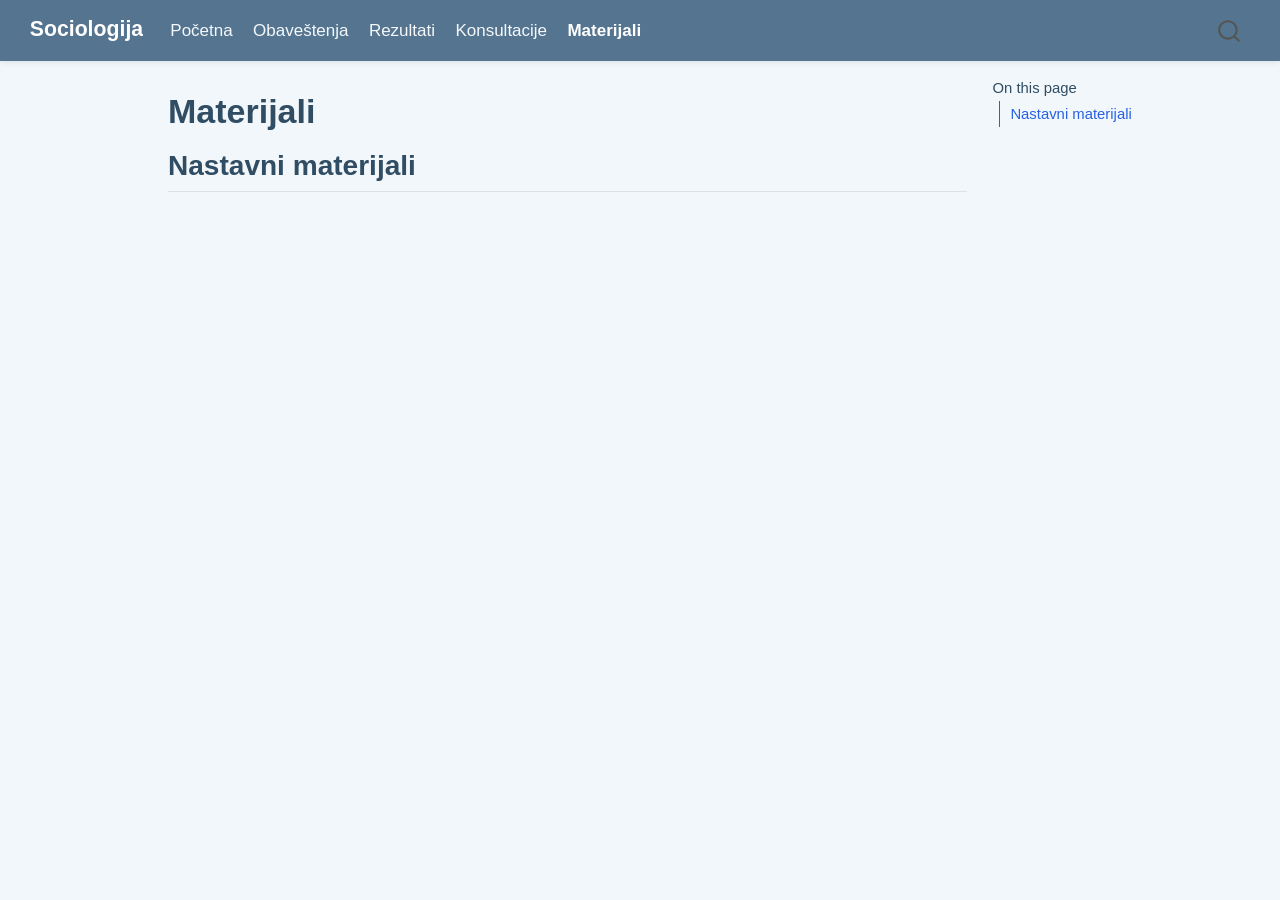
<file: materijali.html>
<!DOCTYPE html>
<html xmlns="http://www.w3.org/1999/xhtml" lang="sr" xml:lang="sr"><head>

<meta charset="utf-8">
<meta name="generator" content="quarto-1.9.38">

<meta name="viewport" content="width=device-width, initial-scale=1.0, user-scalable=yes">


<title>Materijali – Sociologija</title>
<style>
/* Default styles provided by pandoc.
** See https://pandoc.org/MANUAL.html#variables-for-html for config info.
*/
code{white-space: pre-wrap;}
span.smallcaps{font-variant: small-caps;}
div.columns{display: flex; gap: min(4vw, 1.5em);}
div.column{flex: auto; overflow-x: auto;}
div.hanging-indent{margin-left: 1.5em; text-indent: -1.5em;}
ul.task-list{list-style: none;}
ul.task-list li input[type="checkbox"] {
  width: 0.8em;
  margin: 0 0.8em 0.2em -1em; /* quarto-specific, see https://github.com/quarto-dev/quarto-cli/issues/4556 */ 
  vertical-align: middle;
}
</style>


<script src="site_libs/quarto-nav/quarto-nav.js"></script>
<script src="site_libs/quarto-nav/headroom.min.js"></script>
<script src="site_libs/clipboard/clipboard.min.js"></script>
<script src="site_libs/quarto-search/autocomplete.umd.js"></script>
<script src="site_libs/quarto-search/fuse.min.js"></script>
<script src="site_libs/quarto-search/quarto-search.js"></script>
<meta name="quarto:offset" content="./">
<script src="site_libs/quarto-html/quarto.js" type="module"></script>
<script src="site_libs/quarto-html/tabsets/tabsets.js" type="module"></script>
<script src="site_libs/quarto-html/popper.min.js"></script>
<script src="site_libs/quarto-html/tippy.umd.min.js"></script>
<script src="site_libs/quarto-html/anchor.min.js"></script>
<link href="site_libs/quarto-html/tippy.css" rel="stylesheet">
<link href="site_libs/quarto-html/quarto-syntax-highlighting-15634bcf2e68342d4ad2dfa704d543f6.css" rel="stylesheet" id="quarto-text-highlighting-styles">
<script src="site_libs/bootstrap/bootstrap.min.js"></script>
<link href="site_libs/bootstrap/bootstrap-icons.css" rel="stylesheet">
<link href="site_libs/bootstrap/bootstrap-a0f9fd0d421825b736dc1bbcbcba2219.min.css" rel="stylesheet" append-hash="true" id="quarto-bootstrap" data-mode="light">
<script id="quarto-search-options" type="application/json">{
  "location": "navbar",
  "copy-button": false,
  "collapse-after": 3,
  "panel-placement": "end",
  "type": "overlay",
  "limit": 50,
  "keyboard-shortcut": [
    "f",
    "/",
    "s"
  ],
  "show-item-context": false,
  "language": {
    "search-no-results-text": "No results",
    "search-matching-documents-text": "matching documents",
    "search-copy-link-title": "Copy link to search",
    "search-hide-matches-text": "Hide additional matches",
    "search-more-match-text": "more match in this document",
    "search-more-matches-text": "more matches in this document",
    "search-clear-button-title": "Clear",
    "search-text-placeholder": "",
    "search-detached-cancel-button-title": "Cancel",
    "search-submit-button-title": "Submit",
    "search-label": "Search"
  }
}</script>


<link rel="stylesheet" href="styles.css">
</head>

<body class="nav-fixed quarto-light">

<div id="quarto-search-results"></div>
  <header id="quarto-header" class="headroom fixed-top">
    <nav class="navbar navbar-expand-lg " data-bs-theme="dark">
      <div class="navbar-container container-fluid">
      <div class="navbar-brand-container mx-auto">
    <a class="navbar-brand" href="./index.html">
    <span class="navbar-title">Sociologija</span>
    </a>
  </div>
            <div id="quarto-search" class="" title="Search"></div>
          <button class="navbar-toggler" type="button" data-bs-toggle="collapse" data-bs-target="#navbarCollapse" aria-controls="navbarCollapse" role="menu" aria-expanded="false" aria-label="Toggle navigation" onclick="if (window.quartoToggleHeadroom) { window.quartoToggleHeadroom(); }">
  <span class="navbar-toggler-icon"></span>
</button>
          <div class="collapse navbar-collapse" id="navbarCollapse">
            <ul class="navbar-nav navbar-nav-scroll me-auto">
  <li class="nav-item">
    <a class="nav-link" href="./index.html"> 
<span class="menu-text">Početna</span></a>
  </li>  
  <li class="nav-item">
    <a class="nav-link" href="./obavestenja.html"> 
<span class="menu-text">Obaveštenja</span></a>
  </li>  
  <li class="nav-item">
    <a class="nav-link" href="./rezultati.html"> 
<span class="menu-text">Rezultati</span></a>
  </li>  
  <li class="nav-item">
    <a class="nav-link" href="./konsultacije.html"> 
<span class="menu-text">Konsultacije</span></a>
  </li>  
  <li class="nav-item">
    <a class="nav-link active" href="./materijali.html" aria-current="page"> 
<span class="menu-text">Materijali</span></a>
  </li>  
</ul>
          </div> <!-- /navcollapse -->
            <div class="quarto-navbar-tools">
</div>
      </div> <!-- /container-fluid -->
    </nav>
</header>
<!-- content -->
<div id="quarto-content" class="quarto-container page-columns page-rows-contents page-layout-article page-navbar">
<!-- sidebar -->
<!-- margin-sidebar -->
    <div id="quarto-margin-sidebar" class="sidebar margin-sidebar">
        <nav id="TOC" role="doc-toc" class="toc-active">
    <h2 id="toc-title">On this page</h2>
   
  <ul>
  <li><a href="#nastavni-materijali" id="toc-nastavni-materijali" class="nav-link active" data-scroll-target="#nastavni-materijali">Nastavni materijali</a></li>
  </ul>
</nav>
    </div>
<!-- main -->
<main class="content" id="quarto-document-content">

<header id="title-block-header" class="quarto-title-block default">
<div class="quarto-title">
<h1 class="title">Materijali</h1>
</div>



<div class="quarto-title-meta">

    
  
    
  </div>
  


</header>


<section id="nastavni-materijali" class="level2">
<h2 class="anchored" data-anchor-id="nastavni-materijali">Nastavni materijali</h2>


</section>

</main> <!-- /main -->
<script id="quarto-html-after-body" type="application/javascript">
  window.document.addEventListener("DOMContentLoaded", function (event) {
    const icon = "";
    const anchorJS = new window.AnchorJS();
    anchorJS.options = {
      placement: 'right',
      icon: icon
    };
    anchorJS.add('.anchored');
    const isCodeAnnotation = (el) => {
      for (const clz of el.classList) {
        if (clz.startsWith('code-annotation-')) {                     
          return true;
        }
      }
      return false;
    }
    const onCopySuccess = function(e) {
      // button target
      const button = e.trigger;
      // don't keep focus
      button.blur();
      // flash "checked"
      button.classList.add('code-copy-button-checked');
      var currentTitle = button.getAttribute("title");
      button.setAttribute("title", "Copied!");
      let tooltip;
      if (window.bootstrap) {
        button.setAttribute("data-bs-toggle", "tooltip");
        button.setAttribute("data-bs-placement", "left");
        button.setAttribute("data-bs-title", "Copied!");
        tooltip = new bootstrap.Tooltip(button, 
          { trigger: "manual", 
            customClass: "code-copy-button-tooltip",
            offset: [0, -8]});
        tooltip.show();    
      }
      setTimeout(function() {
        if (tooltip) {
          tooltip.hide();
          button.removeAttribute("data-bs-title");
          button.removeAttribute("data-bs-toggle");
          button.removeAttribute("data-bs-placement");
        }
        button.setAttribute("title", currentTitle);
        button.classList.remove('code-copy-button-checked');
      }, 1000);
      // clear code selection
      e.clearSelection();
    }
    const getTextToCopy = function(trigger) {
      const outerScaffold = trigger.parentElement.cloneNode(true);
      const codeEl = outerScaffold.querySelector('code');
      for (const childEl of codeEl.children) {
        if (isCodeAnnotation(childEl)) {
          childEl.remove();
        }
      }
      return codeEl.innerText;
    }
    const clipboard = new window.ClipboardJS('.code-copy-button:not([data-in-quarto-modal])', {
      text: getTextToCopy
    });
    clipboard.on('success', onCopySuccess);
    if (window.document.getElementById('quarto-embedded-source-code-modal')) {
      const clipboardModal = new window.ClipboardJS('.code-copy-button[data-in-quarto-modal]', {
        text: getTextToCopy,
        container: window.document.getElementById('quarto-embedded-source-code-modal')
      });
      clipboardModal.on('success', onCopySuccess);
    }
      var localhostRegex = new RegExp(/^(?:http|https):\/\/localhost\:?[0-9]*\//);
      var mailtoRegex = new RegExp(/^mailto:/);
        var filterRegex = new RegExp("https:\/\/sociologija-fpn\.github\.io\/");
      var isInternal = (href) => {
          return filterRegex.test(href) || localhostRegex.test(href) || mailtoRegex.test(href);
      }
      // Inspect non-navigation links and adorn them if external
     var links = window.document.querySelectorAll('a[href]:not(.nav-link):not(.navbar-brand):not(.toc-action):not(.sidebar-link):not(.sidebar-item-toggle):not(.pagination-link):not(.no-external):not([aria-hidden]):not(.dropdown-item):not(.quarto-navigation-tool):not(.about-link)');
      for (var i=0; i<links.length; i++) {
        const link = links[i];
        if (!isInternal(link.href)) {
          // undo the damage that might have been done by quarto-nav.js in the case of
          // links that we want to consider external
          if (link.dataset.originalHref !== undefined) {
            link.href = link.dataset.originalHref;
          }
        }
      }
    function tippyHover(el, contentFn, onTriggerFn, onUntriggerFn) {
      const config = {
        allowHTML: true,
        maxWidth: 500,
        delay: 100,
        arrow: false,
        appendTo: function(el) {
            return el.parentElement;
        },
        interactive: true,
        interactiveBorder: 10,
        theme: 'quarto',
        placement: 'bottom-start',
      };
      if (contentFn) {
        config.content = contentFn;
      }
      if (onTriggerFn) {
        config.onTrigger = onTriggerFn;
      }
      if (onUntriggerFn) {
        config.onUntrigger = onUntriggerFn;
      }
      window.tippy(el, config); 
    }
    const noterefs = window.document.querySelectorAll('a[role="doc-noteref"]');
    for (var i=0; i<noterefs.length; i++) {
      const ref = noterefs[i];
      tippyHover(ref, function() {
        // use id or data attribute instead here
        let href = ref.getAttribute('data-footnote-href') || ref.getAttribute('href');
        try { href = new URL(href).hash; } catch {}
        const id = href.replace(/^#\/?/, "");
        const note = window.document.getElementById(id);
        if (note) {
          return note.innerHTML;
        } else {
          return "";
        }
      });
    }
    const xrefs = window.document.querySelectorAll('a.quarto-xref');
    const processXRef = (id, note) => {
      // Strip column container classes
      const stripColumnClz = (el) => {
        el.classList.remove("page-full", "page-columns");
        if (el.children) {
          for (const child of el.children) {
            stripColumnClz(child);
          }
        }
      }
      stripColumnClz(note)
      if (id === null || id.startsWith('sec-')) {
        // Special case sections, only their first couple elements
        const container = document.createElement("div");
        if (note.children && note.children.length > 2) {
          container.appendChild(note.children[0].cloneNode(true));
          for (let i = 1; i < note.children.length; i++) {
            const child = note.children[i];
            if (child.tagName === "P" && child.innerText === "") {
              continue;
            } else {
              container.appendChild(child.cloneNode(true));
              break;
            }
          }
          if (window.Quarto?.typesetMath) {
            window.Quarto.typesetMath(container);
          }
          return container.innerHTML
        } else {
          if (window.Quarto?.typesetMath) {
            window.Quarto.typesetMath(note);
          }
          return note.innerHTML;
        }
      } else {
        // Remove any anchor links if they are present
        const anchorLink = note.querySelector('a.anchorjs-link');
        if (anchorLink) {
          anchorLink.remove();
        }
        if (window.Quarto?.typesetMath) {
          window.Quarto.typesetMath(note);
        }
        if (note.classList.contains("callout")) {
          return note.outerHTML;
        } else {
          return note.innerHTML;
        }
      }
    }
    for (var i=0; i<xrefs.length; i++) {
      const xref = xrefs[i];
      tippyHover(xref, undefined, function(instance) {
        instance.disable();
        let url = xref.getAttribute('href');
        let hash = undefined; 
        if (url.startsWith('#')) {
          hash = url;
        } else {
          try { hash = new URL(url).hash; } catch {}
        }
        if (hash) {
          const id = hash.replace(/^#\/?/, "");
          const note = window.document.getElementById(id);
          if (note !== null) {
            try {
              const html = processXRef(id, note.cloneNode(true));
              instance.setContent(html);
            } finally {
              instance.enable();
              instance.show();
            }
          } else {
            // See if we can fetch this
            fetch(url.split('#')[0])
            .then(res => res.text())
            .then(html => {
              const parser = new DOMParser();
              const htmlDoc = parser.parseFromString(html, "text/html");
              const note = htmlDoc.getElementById(id);
              if (note !== null) {
                const html = processXRef(id, note);
                instance.setContent(html);
              } 
            }).finally(() => {
              instance.enable();
              instance.show();
            });
          }
        } else {
          // See if we can fetch a full url (with no hash to target)
          // This is a special case and we should probably do some content thinning / targeting
          fetch(url)
          .then(res => res.text())
          .then(html => {
            const parser = new DOMParser();
            const htmlDoc = parser.parseFromString(html, "text/html");
            const note = htmlDoc.querySelector('main.content');
            if (note !== null) {
              // This should only happen for chapter cross references
              // (since there is no id in the URL)
              // remove the first header
              if (note.children.length > 0 && note.children[0].tagName === "HEADER") {
                note.children[0].remove();
              }
              const html = processXRef(null, note);
              instance.setContent(html);
            } 
          }).finally(() => {
            instance.enable();
            instance.show();
          });
        }
      }, function(instance) {
      });
    }
        let selectedAnnoteEl;
        const selectorForAnnotation = ( cell, annotation) => {
          let cellAttr = 'data-code-cell="' + cell + '"';
          let lineAttr = 'data-code-annotation="' +  annotation + '"';
          const selector = 'span[' + cellAttr + '][' + lineAttr + ']';
          return selector;
        }
        const selectCodeLines = (annoteEl) => {
          const doc = window.document;
          const targetCell = annoteEl.getAttribute("data-target-cell");
          const targetAnnotation = annoteEl.getAttribute("data-target-annotation");
          const annoteSpan = window.document.querySelector(selectorForAnnotation(targetCell, targetAnnotation));
          const lines = annoteSpan.getAttribute("data-code-lines").split(",");
          const lineIds = lines.map((line) => {
            return targetCell + "-" + line;
          })
          let top = null;
          let height = null;
          let parent = null;
          if (lineIds.length > 0) {
              //compute the position of the single el (top and bottom and make a div)
              const el = window.document.getElementById(lineIds[0]);
              top = el.offsetTop;
              height = el.offsetHeight;
              parent = el.parentElement.parentElement;
            if (lineIds.length > 1) {
              const lastEl = window.document.getElementById(lineIds[lineIds.length - 1]);
              const bottom = lastEl.offsetTop + lastEl.offsetHeight;
              height = bottom - top;
            }
            if (top !== null && height !== null && parent !== null) {
              // cook up a div (if necessary) and position it 
              let div = window.document.getElementById("code-annotation-line-highlight");
              if (div === null) {
                div = window.document.createElement("div");
                div.setAttribute("id", "code-annotation-line-highlight");
                div.style.position = 'absolute';
                parent.appendChild(div);
              }
              div.style.top = top - 2 + "px";
              div.style.height = height + 4 + "px";
              div.style.left = 0;
              let gutterDiv = window.document.getElementById("code-annotation-line-highlight-gutter");
              if (gutterDiv === null) {
                gutterDiv = window.document.createElement("div");
                gutterDiv.setAttribute("id", "code-annotation-line-highlight-gutter");
                gutterDiv.style.position = 'absolute';
                const codeCell = window.document.getElementById(targetCell);
                const gutter = codeCell.querySelector('.code-annotation-gutter');
                gutter.appendChild(gutterDiv);
              }
              gutterDiv.style.top = top - 2 + "px";
              gutterDiv.style.height = height + 4 + "px";
            }
            selectedAnnoteEl = annoteEl;
          }
        };
        const unselectCodeLines = () => {
          const elementsIds = ["code-annotation-line-highlight", "code-annotation-line-highlight-gutter"];
          elementsIds.forEach((elId) => {
            const div = window.document.getElementById(elId);
            if (div) {
              div.remove();
            }
          });
          selectedAnnoteEl = undefined;
        };
          // Handle positioning of the toggle
      window.addEventListener(
        "resize",
        throttle(() => {
          elRect = undefined;
          if (selectedAnnoteEl) {
            selectCodeLines(selectedAnnoteEl);
          }
        }, 10)
      );
      function throttle(fn, ms) {
      let throttle = false;
      let timer;
        return (...args) => {
          if(!throttle) { // first call gets through
              fn.apply(this, args);
              throttle = true;
          } else { // all the others get throttled
              if(timer) clearTimeout(timer); // cancel #2
              timer = setTimeout(() => {
                fn.apply(this, args);
                timer = throttle = false;
              }, ms);
          }
        };
      }
        // Attach click handler to the DT
        const annoteDls = window.document.querySelectorAll('dt[data-target-cell]');
        for (const annoteDlNode of annoteDls) {
          annoteDlNode.addEventListener('click', (event) => {
            const clickedEl = event.target;
            if (clickedEl !== selectedAnnoteEl) {
              unselectCodeLines();
              const activeEl = window.document.querySelector('dt[data-target-cell].code-annotation-active');
              if (activeEl) {
                activeEl.classList.remove('code-annotation-active');
              }
              selectCodeLines(clickedEl);
              clickedEl.classList.add('code-annotation-active');
            } else {
              // Unselect the line
              unselectCodeLines();
              clickedEl.classList.remove('code-annotation-active');
            }
          });
        }
    const findCites = (el) => {
      const parentEl = el.parentElement;
      if (parentEl) {
        const cites = parentEl.dataset.cites;
        if (cites) {
          return {
            el,
            cites: cites.split(' ')
          };
        } else {
          return findCites(el.parentElement)
        }
      } else {
        return undefined;
      }
    };
    var bibliorefs = window.document.querySelectorAll('a[role="doc-biblioref"]');
    for (var i=0; i<bibliorefs.length; i++) {
      const ref = bibliorefs[i];
      const citeInfo = findCites(ref);
      if (citeInfo) {
        tippyHover(citeInfo.el, function() {
          var popup = window.document.createElement('div');
          citeInfo.cites.forEach(function(cite) {
            var citeDiv = window.document.createElement('div');
            citeDiv.classList.add('hanging-indent');
            citeDiv.classList.add('csl-entry');
            var biblioDiv = window.document.getElementById('ref-' + cite);
            if (biblioDiv) {
              citeDiv.innerHTML = biblioDiv.innerHTML;
            }
            popup.appendChild(citeDiv);
          });
          return popup.innerHTML;
        });
      }
    }
  });
  </script>
</div> <!-- /content -->




</body></html>
</file>
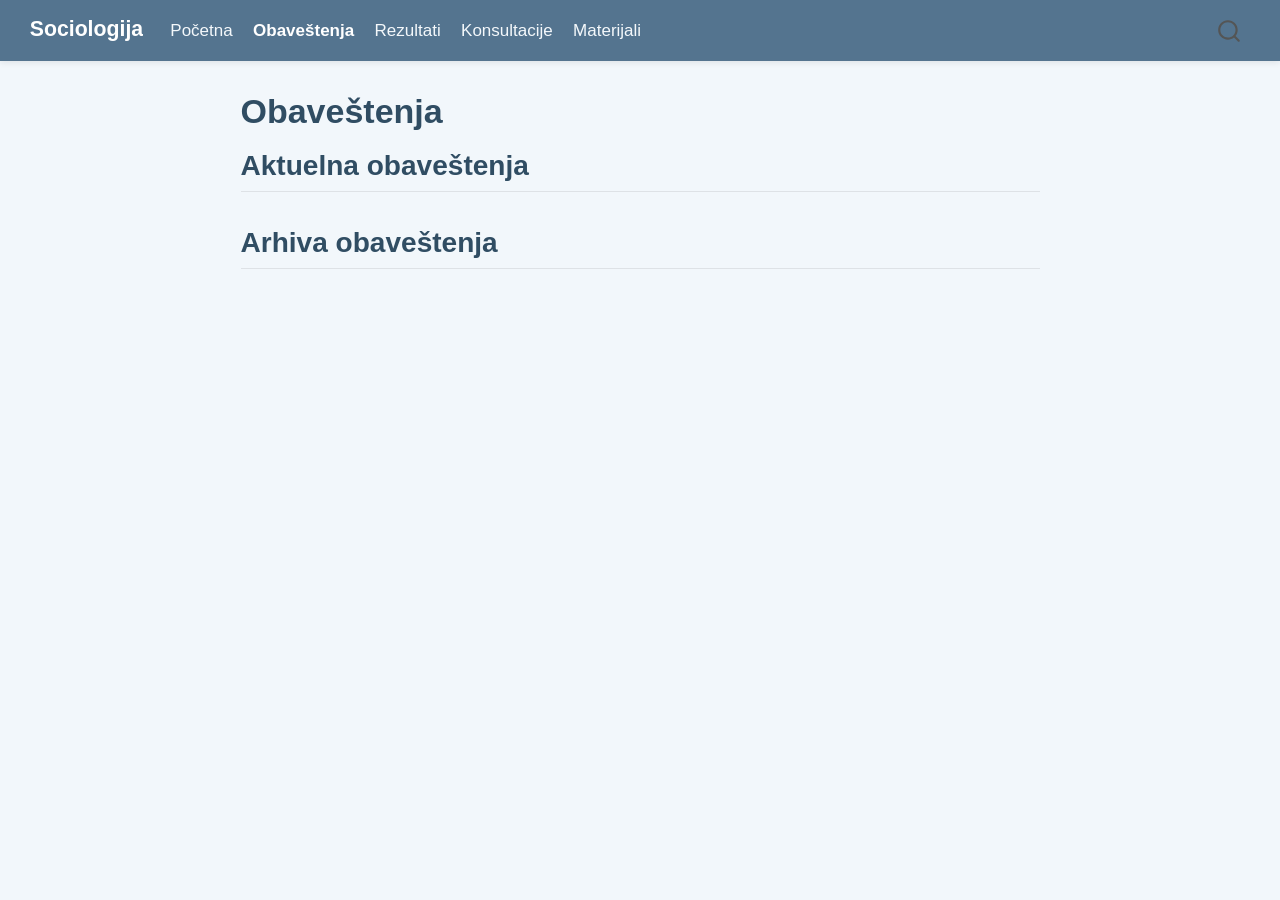
<file: obavestenja.html>
<!DOCTYPE html>
<html xmlns="http://www.w3.org/1999/xhtml" lang="sr" xml:lang="sr"><head>

<meta charset="utf-8">
<meta name="generator" content="quarto-1.9.38">

<meta name="viewport" content="width=device-width, initial-scale=1.0, user-scalable=yes">


<title>Obaveštenja – Sociologija</title>
<style>
/* Default styles provided by pandoc.
** See https://pandoc.org/MANUAL.html#variables-for-html for config info.
*/
code{white-space: pre-wrap;}
span.smallcaps{font-variant: small-caps;}
div.columns{display: flex; gap: min(4vw, 1.5em);}
div.column{flex: auto; overflow-x: auto;}
div.hanging-indent{margin-left: 1.5em; text-indent: -1.5em;}
ul.task-list{list-style: none;}
ul.task-list li input[type="checkbox"] {
  width: 0.8em;
  margin: 0 0.8em 0.2em -1em; /* quarto-specific, see https://github.com/quarto-dev/quarto-cli/issues/4556 */ 
  vertical-align: middle;
}
</style>


<script src="site_libs/quarto-nav/quarto-nav.js"></script>
<script src="site_libs/quarto-nav/headroom.min.js"></script>
<script src="site_libs/clipboard/clipboard.min.js"></script>
<script src="site_libs/quarto-search/autocomplete.umd.js"></script>
<script src="site_libs/quarto-search/fuse.min.js"></script>
<script src="site_libs/quarto-search/quarto-search.js"></script>
<meta name="quarto:offset" content="./">
<script src="site_libs/quarto-html/quarto.js" type="module"></script>
<script src="site_libs/quarto-html/tabsets/tabsets.js" type="module"></script>
<script src="site_libs/quarto-html/popper.min.js"></script>
<script src="site_libs/quarto-html/tippy.umd.min.js"></script>
<script src="site_libs/quarto-html/anchor.min.js"></script>
<link href="site_libs/quarto-html/tippy.css" rel="stylesheet">
<link href="site_libs/quarto-html/quarto-syntax-highlighting-15634bcf2e68342d4ad2dfa704d543f6.css" rel="stylesheet" id="quarto-text-highlighting-styles">
<script src="site_libs/bootstrap/bootstrap.min.js"></script>
<link href="site_libs/bootstrap/bootstrap-icons.css" rel="stylesheet">
<link href="site_libs/bootstrap/bootstrap-a0f9fd0d421825b736dc1bbcbcba2219.min.css" rel="stylesheet" append-hash="true" id="quarto-bootstrap" data-mode="light">
<script id="quarto-search-options" type="application/json">{
  "location": "navbar",
  "copy-button": false,
  "collapse-after": 3,
  "panel-placement": "end",
  "type": "overlay",
  "limit": 50,
  "keyboard-shortcut": [
    "f",
    "/",
    "s"
  ],
  "show-item-context": false,
  "language": {
    "search-no-results-text": "No results",
    "search-matching-documents-text": "matching documents",
    "search-copy-link-title": "Copy link to search",
    "search-hide-matches-text": "Hide additional matches",
    "search-more-match-text": "more match in this document",
    "search-more-matches-text": "more matches in this document",
    "search-clear-button-title": "Clear",
    "search-text-placeholder": "",
    "search-detached-cancel-button-title": "Cancel",
    "search-submit-button-title": "Submit",
    "search-label": "Search"
  }
}</script>


<link rel="stylesheet" href="styles.css">
</head>

<body class="nav-fixed fullcontent quarto-light">

<div id="quarto-search-results"></div>
  <header id="quarto-header" class="headroom fixed-top">
    <nav class="navbar navbar-expand-lg " data-bs-theme="dark">
      <div class="navbar-container container-fluid">
      <div class="navbar-brand-container mx-auto">
    <a class="navbar-brand" href="./index.html">
    <span class="navbar-title">Sociologija</span>
    </a>
  </div>
            <div id="quarto-search" class="" title="Search"></div>
          <button class="navbar-toggler" type="button" data-bs-toggle="collapse" data-bs-target="#navbarCollapse" aria-controls="navbarCollapse" role="menu" aria-expanded="false" aria-label="Toggle navigation" onclick="if (window.quartoToggleHeadroom) { window.quartoToggleHeadroom(); }">
  <span class="navbar-toggler-icon"></span>
</button>
          <div class="collapse navbar-collapse" id="navbarCollapse">
            <ul class="navbar-nav navbar-nav-scroll me-auto">
  <li class="nav-item">
    <a class="nav-link" href="./index.html"> 
<span class="menu-text">Početna</span></a>
  </li>  
  <li class="nav-item">
    <a class="nav-link active" href="./obavestenja.html" aria-current="page"> 
<span class="menu-text">Obaveštenja</span></a>
  </li>  
  <li class="nav-item">
    <a class="nav-link" href="./rezultati.html"> 
<span class="menu-text">Rezultati</span></a>
  </li>  
  <li class="nav-item">
    <a class="nav-link" href="./konsultacije.html"> 
<span class="menu-text">Konsultacije</span></a>
  </li>  
  <li class="nav-item">
    <a class="nav-link" href="./materijali.html"> 
<span class="menu-text">Materijali</span></a>
  </li>  
</ul>
          </div> <!-- /navcollapse -->
            <div class="quarto-navbar-tools">
</div>
      </div> <!-- /container-fluid -->
    </nav>
</header>
<!-- content -->
<div id="quarto-content" class="quarto-container page-columns page-rows-contents page-layout-article page-navbar">
<!-- sidebar -->
<!-- margin-sidebar -->
    
<!-- main -->
<main class="content" id="quarto-document-content">

<header id="title-block-header" class="quarto-title-block default">
<div class="quarto-title">
<h1 class="title">Obaveštenja</h1>
</div>



<div class="quarto-title-meta">

    
  
    
  </div>
  


</header>


<section id="aktuelna-obaveštenja" class="level2">
<h2 class="anchored" data-anchor-id="aktuelna-obaveštenja">Aktuelna obaveštenja</h2>
</section>
<section id="arhiva-obaveštenja" class="level2">
<h2 class="anchored" data-anchor-id="arhiva-obaveštenja">Arhiva obaveštenja</h2>


</section>

</main> <!-- /main -->
<script id="quarto-html-after-body" type="application/javascript">
  window.document.addEventListener("DOMContentLoaded", function (event) {
    const icon = "";
    const anchorJS = new window.AnchorJS();
    anchorJS.options = {
      placement: 'right',
      icon: icon
    };
    anchorJS.add('.anchored');
    const isCodeAnnotation = (el) => {
      for (const clz of el.classList) {
        if (clz.startsWith('code-annotation-')) {                     
          return true;
        }
      }
      return false;
    }
    const onCopySuccess = function(e) {
      // button target
      const button = e.trigger;
      // don't keep focus
      button.blur();
      // flash "checked"
      button.classList.add('code-copy-button-checked');
      var currentTitle = button.getAttribute("title");
      button.setAttribute("title", "Copied!");
      let tooltip;
      if (window.bootstrap) {
        button.setAttribute("data-bs-toggle", "tooltip");
        button.setAttribute("data-bs-placement", "left");
        button.setAttribute("data-bs-title", "Copied!");
        tooltip = new bootstrap.Tooltip(button, 
          { trigger: "manual", 
            customClass: "code-copy-button-tooltip",
            offset: [0, -8]});
        tooltip.show();    
      }
      setTimeout(function() {
        if (tooltip) {
          tooltip.hide();
          button.removeAttribute("data-bs-title");
          button.removeAttribute("data-bs-toggle");
          button.removeAttribute("data-bs-placement");
        }
        button.setAttribute("title", currentTitle);
        button.classList.remove('code-copy-button-checked');
      }, 1000);
      // clear code selection
      e.clearSelection();
    }
    const getTextToCopy = function(trigger) {
      const outerScaffold = trigger.parentElement.cloneNode(true);
      const codeEl = outerScaffold.querySelector('code');
      for (const childEl of codeEl.children) {
        if (isCodeAnnotation(childEl)) {
          childEl.remove();
        }
      }
      return codeEl.innerText;
    }
    const clipboard = new window.ClipboardJS('.code-copy-button:not([data-in-quarto-modal])', {
      text: getTextToCopy
    });
    clipboard.on('success', onCopySuccess);
    if (window.document.getElementById('quarto-embedded-source-code-modal')) {
      const clipboardModal = new window.ClipboardJS('.code-copy-button[data-in-quarto-modal]', {
        text: getTextToCopy,
        container: window.document.getElementById('quarto-embedded-source-code-modal')
      });
      clipboardModal.on('success', onCopySuccess);
    }
      var localhostRegex = new RegExp(/^(?:http|https):\/\/localhost\:?[0-9]*\//);
      var mailtoRegex = new RegExp(/^mailto:/);
        var filterRegex = new RegExp("https:\/\/sociologija-fpn\.github\.io\/");
      var isInternal = (href) => {
          return filterRegex.test(href) || localhostRegex.test(href) || mailtoRegex.test(href);
      }
      // Inspect non-navigation links and adorn them if external
     var links = window.document.querySelectorAll('a[href]:not(.nav-link):not(.navbar-brand):not(.toc-action):not(.sidebar-link):not(.sidebar-item-toggle):not(.pagination-link):not(.no-external):not([aria-hidden]):not(.dropdown-item):not(.quarto-navigation-tool):not(.about-link)');
      for (var i=0; i<links.length; i++) {
        const link = links[i];
        if (!isInternal(link.href)) {
          // undo the damage that might have been done by quarto-nav.js in the case of
          // links that we want to consider external
          if (link.dataset.originalHref !== undefined) {
            link.href = link.dataset.originalHref;
          }
        }
      }
    function tippyHover(el, contentFn, onTriggerFn, onUntriggerFn) {
      const config = {
        allowHTML: true,
        maxWidth: 500,
        delay: 100,
        arrow: false,
        appendTo: function(el) {
            return el.parentElement;
        },
        interactive: true,
        interactiveBorder: 10,
        theme: 'quarto',
        placement: 'bottom-start',
      };
      if (contentFn) {
        config.content = contentFn;
      }
      if (onTriggerFn) {
        config.onTrigger = onTriggerFn;
      }
      if (onUntriggerFn) {
        config.onUntrigger = onUntriggerFn;
      }
      window.tippy(el, config); 
    }
    const noterefs = window.document.querySelectorAll('a[role="doc-noteref"]');
    for (var i=0; i<noterefs.length; i++) {
      const ref = noterefs[i];
      tippyHover(ref, function() {
        // use id or data attribute instead here
        let href = ref.getAttribute('data-footnote-href') || ref.getAttribute('href');
        try { href = new URL(href).hash; } catch {}
        const id = href.replace(/^#\/?/, "");
        const note = window.document.getElementById(id);
        if (note) {
          return note.innerHTML;
        } else {
          return "";
        }
      });
    }
    const xrefs = window.document.querySelectorAll('a.quarto-xref');
    const processXRef = (id, note) => {
      // Strip column container classes
      const stripColumnClz = (el) => {
        el.classList.remove("page-full", "page-columns");
        if (el.children) {
          for (const child of el.children) {
            stripColumnClz(child);
          }
        }
      }
      stripColumnClz(note)
      if (id === null || id.startsWith('sec-')) {
        // Special case sections, only their first couple elements
        const container = document.createElement("div");
        if (note.children && note.children.length > 2) {
          container.appendChild(note.children[0].cloneNode(true));
          for (let i = 1; i < note.children.length; i++) {
            const child = note.children[i];
            if (child.tagName === "P" && child.innerText === "") {
              continue;
            } else {
              container.appendChild(child.cloneNode(true));
              break;
            }
          }
          if (window.Quarto?.typesetMath) {
            window.Quarto.typesetMath(container);
          }
          return container.innerHTML
        } else {
          if (window.Quarto?.typesetMath) {
            window.Quarto.typesetMath(note);
          }
          return note.innerHTML;
        }
      } else {
        // Remove any anchor links if they are present
        const anchorLink = note.querySelector('a.anchorjs-link');
        if (anchorLink) {
          anchorLink.remove();
        }
        if (window.Quarto?.typesetMath) {
          window.Quarto.typesetMath(note);
        }
        if (note.classList.contains("callout")) {
          return note.outerHTML;
        } else {
          return note.innerHTML;
        }
      }
    }
    for (var i=0; i<xrefs.length; i++) {
      const xref = xrefs[i];
      tippyHover(xref, undefined, function(instance) {
        instance.disable();
        let url = xref.getAttribute('href');
        let hash = undefined; 
        if (url.startsWith('#')) {
          hash = url;
        } else {
          try { hash = new URL(url).hash; } catch {}
        }
        if (hash) {
          const id = hash.replace(/^#\/?/, "");
          const note = window.document.getElementById(id);
          if (note !== null) {
            try {
              const html = processXRef(id, note.cloneNode(true));
              instance.setContent(html);
            } finally {
              instance.enable();
              instance.show();
            }
          } else {
            // See if we can fetch this
            fetch(url.split('#')[0])
            .then(res => res.text())
            .then(html => {
              const parser = new DOMParser();
              const htmlDoc = parser.parseFromString(html, "text/html");
              const note = htmlDoc.getElementById(id);
              if (note !== null) {
                const html = processXRef(id, note);
                instance.setContent(html);
              } 
            }).finally(() => {
              instance.enable();
              instance.show();
            });
          }
        } else {
          // See if we can fetch a full url (with no hash to target)
          // This is a special case and we should probably do some content thinning / targeting
          fetch(url)
          .then(res => res.text())
          .then(html => {
            const parser = new DOMParser();
            const htmlDoc = parser.parseFromString(html, "text/html");
            const note = htmlDoc.querySelector('main.content');
            if (note !== null) {
              // This should only happen for chapter cross references
              // (since there is no id in the URL)
              // remove the first header
              if (note.children.length > 0 && note.children[0].tagName === "HEADER") {
                note.children[0].remove();
              }
              const html = processXRef(null, note);
              instance.setContent(html);
            } 
          }).finally(() => {
            instance.enable();
            instance.show();
          });
        }
      }, function(instance) {
      });
    }
        let selectedAnnoteEl;
        const selectorForAnnotation = ( cell, annotation) => {
          let cellAttr = 'data-code-cell="' + cell + '"';
          let lineAttr = 'data-code-annotation="' +  annotation + '"';
          const selector = 'span[' + cellAttr + '][' + lineAttr + ']';
          return selector;
        }
        const selectCodeLines = (annoteEl) => {
          const doc = window.document;
          const targetCell = annoteEl.getAttribute("data-target-cell");
          const targetAnnotation = annoteEl.getAttribute("data-target-annotation");
          const annoteSpan = window.document.querySelector(selectorForAnnotation(targetCell, targetAnnotation));
          const lines = annoteSpan.getAttribute("data-code-lines").split(",");
          const lineIds = lines.map((line) => {
            return targetCell + "-" + line;
          })
          let top = null;
          let height = null;
          let parent = null;
          if (lineIds.length > 0) {
              //compute the position of the single el (top and bottom and make a div)
              const el = window.document.getElementById(lineIds[0]);
              top = el.offsetTop;
              height = el.offsetHeight;
              parent = el.parentElement.parentElement;
            if (lineIds.length > 1) {
              const lastEl = window.document.getElementById(lineIds[lineIds.length - 1]);
              const bottom = lastEl.offsetTop + lastEl.offsetHeight;
              height = bottom - top;
            }
            if (top !== null && height !== null && parent !== null) {
              // cook up a div (if necessary) and position it 
              let div = window.document.getElementById("code-annotation-line-highlight");
              if (div === null) {
                div = window.document.createElement("div");
                div.setAttribute("id", "code-annotation-line-highlight");
                div.style.position = 'absolute';
                parent.appendChild(div);
              }
              div.style.top = top - 2 + "px";
              div.style.height = height + 4 + "px";
              div.style.left = 0;
              let gutterDiv = window.document.getElementById("code-annotation-line-highlight-gutter");
              if (gutterDiv === null) {
                gutterDiv = window.document.createElement("div");
                gutterDiv.setAttribute("id", "code-annotation-line-highlight-gutter");
                gutterDiv.style.position = 'absolute';
                const codeCell = window.document.getElementById(targetCell);
                const gutter = codeCell.querySelector('.code-annotation-gutter');
                gutter.appendChild(gutterDiv);
              }
              gutterDiv.style.top = top - 2 + "px";
              gutterDiv.style.height = height + 4 + "px";
            }
            selectedAnnoteEl = annoteEl;
          }
        };
        const unselectCodeLines = () => {
          const elementsIds = ["code-annotation-line-highlight", "code-annotation-line-highlight-gutter"];
          elementsIds.forEach((elId) => {
            const div = window.document.getElementById(elId);
            if (div) {
              div.remove();
            }
          });
          selectedAnnoteEl = undefined;
        };
          // Handle positioning of the toggle
      window.addEventListener(
        "resize",
        throttle(() => {
          elRect = undefined;
          if (selectedAnnoteEl) {
            selectCodeLines(selectedAnnoteEl);
          }
        }, 10)
      );
      function throttle(fn, ms) {
      let throttle = false;
      let timer;
        return (...args) => {
          if(!throttle) { // first call gets through
              fn.apply(this, args);
              throttle = true;
          } else { // all the others get throttled
              if(timer) clearTimeout(timer); // cancel #2
              timer = setTimeout(() => {
                fn.apply(this, args);
                timer = throttle = false;
              }, ms);
          }
        };
      }
        // Attach click handler to the DT
        const annoteDls = window.document.querySelectorAll('dt[data-target-cell]');
        for (const annoteDlNode of annoteDls) {
          annoteDlNode.addEventListener('click', (event) => {
            const clickedEl = event.target;
            if (clickedEl !== selectedAnnoteEl) {
              unselectCodeLines();
              const activeEl = window.document.querySelector('dt[data-target-cell].code-annotation-active');
              if (activeEl) {
                activeEl.classList.remove('code-annotation-active');
              }
              selectCodeLines(clickedEl);
              clickedEl.classList.add('code-annotation-active');
            } else {
              // Unselect the line
              unselectCodeLines();
              clickedEl.classList.remove('code-annotation-active');
            }
          });
        }
    const findCites = (el) => {
      const parentEl = el.parentElement;
      if (parentEl) {
        const cites = parentEl.dataset.cites;
        if (cites) {
          return {
            el,
            cites: cites.split(' ')
          };
        } else {
          return findCites(el.parentElement)
        }
      } else {
        return undefined;
      }
    };
    var bibliorefs = window.document.querySelectorAll('a[role="doc-biblioref"]');
    for (var i=0; i<bibliorefs.length; i++) {
      const ref = bibliorefs[i];
      const citeInfo = findCites(ref);
      if (citeInfo) {
        tippyHover(citeInfo.el, function() {
          var popup = window.document.createElement('div');
          citeInfo.cites.forEach(function(cite) {
            var citeDiv = window.document.createElement('div');
            citeDiv.classList.add('hanging-indent');
            citeDiv.classList.add('csl-entry');
            var biblioDiv = window.document.getElementById('ref-' + cite);
            if (biblioDiv) {
              citeDiv.innerHTML = biblioDiv.innerHTML;
            }
            popup.appendChild(citeDiv);
          });
          return popup.innerHTML;
        });
      }
    }
  });
  </script>
</div> <!-- /content -->




</body></html>
</file>
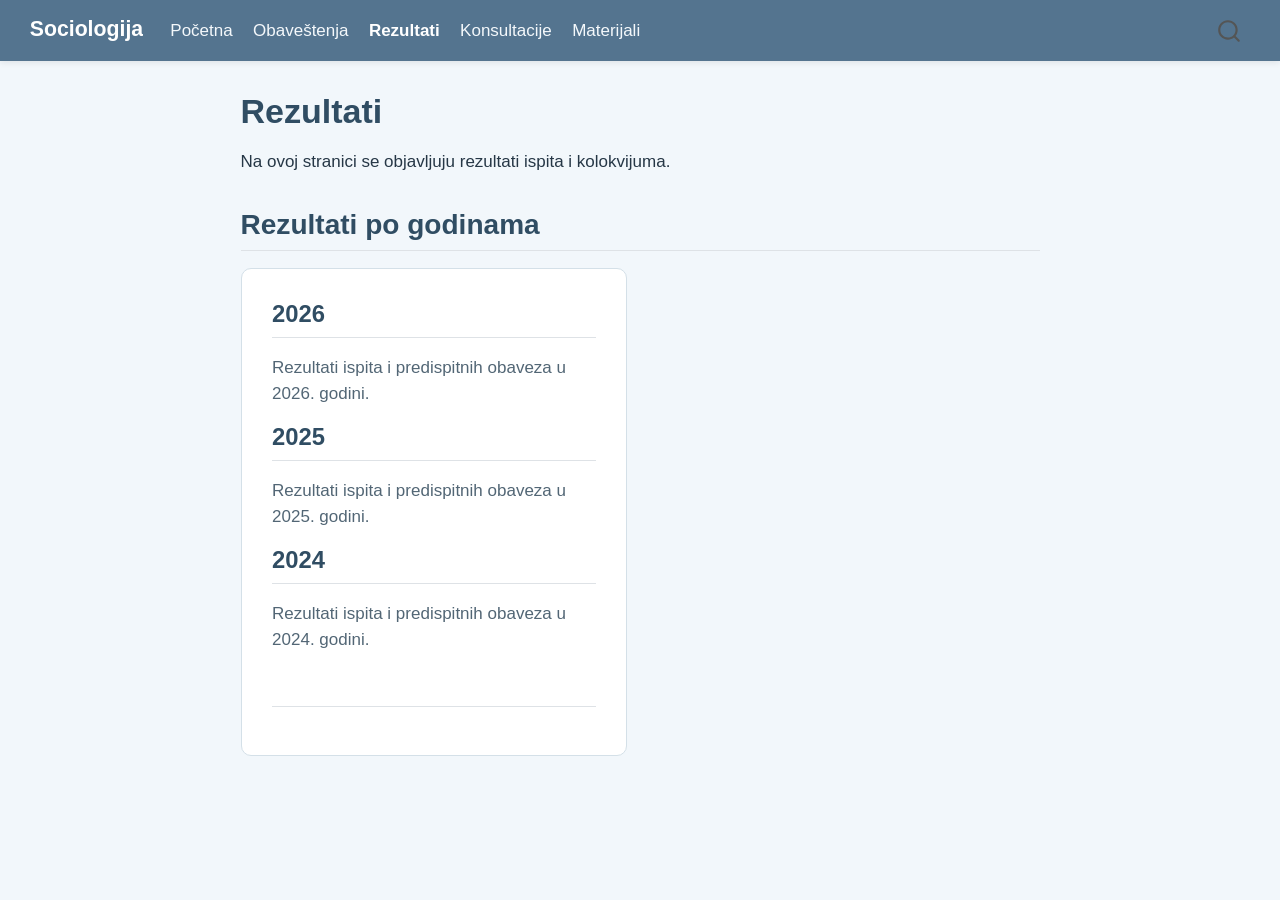
<file: rezultati.html>
<!DOCTYPE html>
<html xmlns="http://www.w3.org/1999/xhtml" lang="sr" xml:lang="sr"><head>

<meta charset="utf-8">
<meta name="generator" content="quarto-1.9.38">

<meta name="viewport" content="width=device-width, initial-scale=1.0, user-scalable=yes">


<title>Rezultati – Sociologija</title>
<style>
/* Default styles provided by pandoc.
** See https://pandoc.org/MANUAL.html#variables-for-html for config info.
*/
code{white-space: pre-wrap;}
span.smallcaps{font-variant: small-caps;}
div.columns{display: flex; gap: min(4vw, 1.5em);}
div.column{flex: auto; overflow-x: auto;}
div.hanging-indent{margin-left: 1.5em; text-indent: -1.5em;}
ul.task-list{list-style: none;}
ul.task-list li input[type="checkbox"] {
  width: 0.8em;
  margin: 0 0.8em 0.2em -1em; /* quarto-specific, see https://github.com/quarto-dev/quarto-cli/issues/4556 */ 
  vertical-align: middle;
}
</style>


<script src="site_libs/quarto-nav/quarto-nav.js"></script>
<script src="site_libs/quarto-nav/headroom.min.js"></script>
<script src="site_libs/clipboard/clipboard.min.js"></script>
<script src="site_libs/quarto-search/autocomplete.umd.js"></script>
<script src="site_libs/quarto-search/fuse.min.js"></script>
<script src="site_libs/quarto-search/quarto-search.js"></script>
<meta name="quarto:offset" content="./">
<script src="site_libs/quarto-html/quarto.js" type="module"></script>
<script src="site_libs/quarto-html/tabsets/tabsets.js" type="module"></script>
<script src="site_libs/quarto-html/popper.min.js"></script>
<script src="site_libs/quarto-html/tippy.umd.min.js"></script>
<script src="site_libs/quarto-html/anchor.min.js"></script>
<link href="site_libs/quarto-html/tippy.css" rel="stylesheet">
<link href="site_libs/quarto-html/quarto-syntax-highlighting-15634bcf2e68342d4ad2dfa704d543f6.css" rel="stylesheet" id="quarto-text-highlighting-styles">
<script src="site_libs/bootstrap/bootstrap.min.js"></script>
<link href="site_libs/bootstrap/bootstrap-icons.css" rel="stylesheet">
<link href="site_libs/bootstrap/bootstrap-a0f9fd0d421825b736dc1bbcbcba2219.min.css" rel="stylesheet" append-hash="true" id="quarto-bootstrap" data-mode="light">
<script id="quarto-search-options" type="application/json">{
  "location": "navbar",
  "copy-button": false,
  "collapse-after": 3,
  "panel-placement": "end",
  "type": "overlay",
  "limit": 50,
  "keyboard-shortcut": [
    "f",
    "/",
    "s"
  ],
  "show-item-context": false,
  "language": {
    "search-no-results-text": "No results",
    "search-matching-documents-text": "matching documents",
    "search-copy-link-title": "Copy link to search",
    "search-hide-matches-text": "Hide additional matches",
    "search-more-match-text": "more match in this document",
    "search-more-matches-text": "more matches in this document",
    "search-clear-button-title": "Clear",
    "search-text-placeholder": "",
    "search-detached-cancel-button-title": "Cancel",
    "search-submit-button-title": "Submit",
    "search-label": "Search"
  }
}</script>


<link rel="stylesheet" href="styles.css">
</head>

<body class="nav-fixed fullcontent quarto-light">

<div id="quarto-search-results"></div>
  <header id="quarto-header" class="headroom fixed-top">
    <nav class="navbar navbar-expand-lg " data-bs-theme="dark">
      <div class="navbar-container container-fluid">
      <div class="navbar-brand-container mx-auto">
    <a class="navbar-brand" href="./index.html">
    <span class="navbar-title">Sociologija</span>
    </a>
  </div>
            <div id="quarto-search" class="" title="Search"></div>
          <button class="navbar-toggler" type="button" data-bs-toggle="collapse" data-bs-target="#navbarCollapse" aria-controls="navbarCollapse" role="menu" aria-expanded="false" aria-label="Toggle navigation" onclick="if (window.quartoToggleHeadroom) { window.quartoToggleHeadroom(); }">
  <span class="navbar-toggler-icon"></span>
</button>
          <div class="collapse navbar-collapse" id="navbarCollapse">
            <ul class="navbar-nav navbar-nav-scroll me-auto">
  <li class="nav-item">
    <a class="nav-link" href="./index.html"> 
<span class="menu-text">Početna</span></a>
  </li>  
  <li class="nav-item">
    <a class="nav-link" href="./obavestenja.html"> 
<span class="menu-text">Obaveštenja</span></a>
  </li>  
  <li class="nav-item">
    <a class="nav-link active" href="./rezultati.html" aria-current="page"> 
<span class="menu-text">Rezultati</span></a>
  </li>  
  <li class="nav-item">
    <a class="nav-link" href="./konsultacije.html"> 
<span class="menu-text">Konsultacije</span></a>
  </li>  
  <li class="nav-item">
    <a class="nav-link" href="./materijali.html"> 
<span class="menu-text">Materijali</span></a>
  </li>  
</ul>
          </div> <!-- /navcollapse -->
            <div class="quarto-navbar-tools">
</div>
      </div> <!-- /container-fluid -->
    </nav>
</header>
<!-- content -->
<div id="quarto-content" class="quarto-container page-columns page-rows-contents page-layout-article page-navbar">
<!-- sidebar -->
<!-- margin-sidebar -->
    
<!-- main -->
<main class="content" id="quarto-document-content">

<header id="title-block-header" class="quarto-title-block default">
<div class="quarto-title">
<h1 class="title">Rezultati</h1>
</div>



<div class="quarto-title-meta">

    
  
    
  </div>
  


</header>


<p>Na ovoj stranici se objavljuju rezultati ispita i kolokvijuma.</p>
<section id="rezultati-po-godinama" class="level2">
<h2 class="anchored" data-anchor-id="rezultati-po-godinama">Rezultati po godinama</h2>
</section>
<div class="home-grid">
<div class="home-card">
<section id="section" class="level2">
<h2 class="anchored" data-anchor-id="section">2026</h2>
<p>Rezultati ispita i predispitnih obaveza u 2026. godini.</p>
</section>
<section id="section-1" class="level2">
<h2 class="anchored" data-anchor-id="section-1">2025</h2>
<p>Rezultati ispita i predispitnih obaveza u 2025. godini.</p>
</section>
<section id="section-2" class="level2">
<h2 class="anchored" data-anchor-id="section-2">2024</h2>
<p>Rezultati ispita i predispitnih obaveza u 2024. godini.</p>
<div>

</div>
<div>

</div>
</section>
<section id="section-3" class="level2">
<h2 class="anchored" data-anchor-id="section-3"></h2>


</section>
</div>
</div>

</main> <!-- /main -->
<script id="quarto-html-after-body" type="application/javascript">
  window.document.addEventListener("DOMContentLoaded", function (event) {
    const icon = "";
    const anchorJS = new window.AnchorJS();
    anchorJS.options = {
      placement: 'right',
      icon: icon
    };
    anchorJS.add('.anchored');
    const isCodeAnnotation = (el) => {
      for (const clz of el.classList) {
        if (clz.startsWith('code-annotation-')) {                     
          return true;
        }
      }
      return false;
    }
    const onCopySuccess = function(e) {
      // button target
      const button = e.trigger;
      // don't keep focus
      button.blur();
      // flash "checked"
      button.classList.add('code-copy-button-checked');
      var currentTitle = button.getAttribute("title");
      button.setAttribute("title", "Copied!");
      let tooltip;
      if (window.bootstrap) {
        button.setAttribute("data-bs-toggle", "tooltip");
        button.setAttribute("data-bs-placement", "left");
        button.setAttribute("data-bs-title", "Copied!");
        tooltip = new bootstrap.Tooltip(button, 
          { trigger: "manual", 
            customClass: "code-copy-button-tooltip",
            offset: [0, -8]});
        tooltip.show();    
      }
      setTimeout(function() {
        if (tooltip) {
          tooltip.hide();
          button.removeAttribute("data-bs-title");
          button.removeAttribute("data-bs-toggle");
          button.removeAttribute("data-bs-placement");
        }
        button.setAttribute("title", currentTitle);
        button.classList.remove('code-copy-button-checked');
      }, 1000);
      // clear code selection
      e.clearSelection();
    }
    const getTextToCopy = function(trigger) {
      const outerScaffold = trigger.parentElement.cloneNode(true);
      const codeEl = outerScaffold.querySelector('code');
      for (const childEl of codeEl.children) {
        if (isCodeAnnotation(childEl)) {
          childEl.remove();
        }
      }
      return codeEl.innerText;
    }
    const clipboard = new window.ClipboardJS('.code-copy-button:not([data-in-quarto-modal])', {
      text: getTextToCopy
    });
    clipboard.on('success', onCopySuccess);
    if (window.document.getElementById('quarto-embedded-source-code-modal')) {
      const clipboardModal = new window.ClipboardJS('.code-copy-button[data-in-quarto-modal]', {
        text: getTextToCopy,
        container: window.document.getElementById('quarto-embedded-source-code-modal')
      });
      clipboardModal.on('success', onCopySuccess);
    }
      var localhostRegex = new RegExp(/^(?:http|https):\/\/localhost\:?[0-9]*\//);
      var mailtoRegex = new RegExp(/^mailto:/);
        var filterRegex = new RegExp("https:\/\/sociologija-fpn\.github\.io\/");
      var isInternal = (href) => {
          return filterRegex.test(href) || localhostRegex.test(href) || mailtoRegex.test(href);
      }
      // Inspect non-navigation links and adorn them if external
     var links = window.document.querySelectorAll('a[href]:not(.nav-link):not(.navbar-brand):not(.toc-action):not(.sidebar-link):not(.sidebar-item-toggle):not(.pagination-link):not(.no-external):not([aria-hidden]):not(.dropdown-item):not(.quarto-navigation-tool):not(.about-link)');
      for (var i=0; i<links.length; i++) {
        const link = links[i];
        if (!isInternal(link.href)) {
          // undo the damage that might have been done by quarto-nav.js in the case of
          // links that we want to consider external
          if (link.dataset.originalHref !== undefined) {
            link.href = link.dataset.originalHref;
          }
        }
      }
    function tippyHover(el, contentFn, onTriggerFn, onUntriggerFn) {
      const config = {
        allowHTML: true,
        maxWidth: 500,
        delay: 100,
        arrow: false,
        appendTo: function(el) {
            return el.parentElement;
        },
        interactive: true,
        interactiveBorder: 10,
        theme: 'quarto',
        placement: 'bottom-start',
      };
      if (contentFn) {
        config.content = contentFn;
      }
      if (onTriggerFn) {
        config.onTrigger = onTriggerFn;
      }
      if (onUntriggerFn) {
        config.onUntrigger = onUntriggerFn;
      }
      window.tippy(el, config); 
    }
    const noterefs = window.document.querySelectorAll('a[role="doc-noteref"]');
    for (var i=0; i<noterefs.length; i++) {
      const ref = noterefs[i];
      tippyHover(ref, function() {
        // use id or data attribute instead here
        let href = ref.getAttribute('data-footnote-href') || ref.getAttribute('href');
        try { href = new URL(href).hash; } catch {}
        const id = href.replace(/^#\/?/, "");
        const note = window.document.getElementById(id);
        if (note) {
          return note.innerHTML;
        } else {
          return "";
        }
      });
    }
    const xrefs = window.document.querySelectorAll('a.quarto-xref');
    const processXRef = (id, note) => {
      // Strip column container classes
      const stripColumnClz = (el) => {
        el.classList.remove("page-full", "page-columns");
        if (el.children) {
          for (const child of el.children) {
            stripColumnClz(child);
          }
        }
      }
      stripColumnClz(note)
      if (id === null || id.startsWith('sec-')) {
        // Special case sections, only their first couple elements
        const container = document.createElement("div");
        if (note.children && note.children.length > 2) {
          container.appendChild(note.children[0].cloneNode(true));
          for (let i = 1; i < note.children.length; i++) {
            const child = note.children[i];
            if (child.tagName === "P" && child.innerText === "") {
              continue;
            } else {
              container.appendChild(child.cloneNode(true));
              break;
            }
          }
          if (window.Quarto?.typesetMath) {
            window.Quarto.typesetMath(container);
          }
          return container.innerHTML
        } else {
          if (window.Quarto?.typesetMath) {
            window.Quarto.typesetMath(note);
          }
          return note.innerHTML;
        }
      } else {
        // Remove any anchor links if they are present
        const anchorLink = note.querySelector('a.anchorjs-link');
        if (anchorLink) {
          anchorLink.remove();
        }
        if (window.Quarto?.typesetMath) {
          window.Quarto.typesetMath(note);
        }
        if (note.classList.contains("callout")) {
          return note.outerHTML;
        } else {
          return note.innerHTML;
        }
      }
    }
    for (var i=0; i<xrefs.length; i++) {
      const xref = xrefs[i];
      tippyHover(xref, undefined, function(instance) {
        instance.disable();
        let url = xref.getAttribute('href');
        let hash = undefined; 
        if (url.startsWith('#')) {
          hash = url;
        } else {
          try { hash = new URL(url).hash; } catch {}
        }
        if (hash) {
          const id = hash.replace(/^#\/?/, "");
          const note = window.document.getElementById(id);
          if (note !== null) {
            try {
              const html = processXRef(id, note.cloneNode(true));
              instance.setContent(html);
            } finally {
              instance.enable();
              instance.show();
            }
          } else {
            // See if we can fetch this
            fetch(url.split('#')[0])
            .then(res => res.text())
            .then(html => {
              const parser = new DOMParser();
              const htmlDoc = parser.parseFromString(html, "text/html");
              const note = htmlDoc.getElementById(id);
              if (note !== null) {
                const html = processXRef(id, note);
                instance.setContent(html);
              } 
            }).finally(() => {
              instance.enable();
              instance.show();
            });
          }
        } else {
          // See if we can fetch a full url (with no hash to target)
          // This is a special case and we should probably do some content thinning / targeting
          fetch(url)
          .then(res => res.text())
          .then(html => {
            const parser = new DOMParser();
            const htmlDoc = parser.parseFromString(html, "text/html");
            const note = htmlDoc.querySelector('main.content');
            if (note !== null) {
              // This should only happen for chapter cross references
              // (since there is no id in the URL)
              // remove the first header
              if (note.children.length > 0 && note.children[0].tagName === "HEADER") {
                note.children[0].remove();
              }
              const html = processXRef(null, note);
              instance.setContent(html);
            } 
          }).finally(() => {
            instance.enable();
            instance.show();
          });
        }
      }, function(instance) {
      });
    }
        let selectedAnnoteEl;
        const selectorForAnnotation = ( cell, annotation) => {
          let cellAttr = 'data-code-cell="' + cell + '"';
          let lineAttr = 'data-code-annotation="' +  annotation + '"';
          const selector = 'span[' + cellAttr + '][' + lineAttr + ']';
          return selector;
        }
        const selectCodeLines = (annoteEl) => {
          const doc = window.document;
          const targetCell = annoteEl.getAttribute("data-target-cell");
          const targetAnnotation = annoteEl.getAttribute("data-target-annotation");
          const annoteSpan = window.document.querySelector(selectorForAnnotation(targetCell, targetAnnotation));
          const lines = annoteSpan.getAttribute("data-code-lines").split(",");
          const lineIds = lines.map((line) => {
            return targetCell + "-" + line;
          })
          let top = null;
          let height = null;
          let parent = null;
          if (lineIds.length > 0) {
              //compute the position of the single el (top and bottom and make a div)
              const el = window.document.getElementById(lineIds[0]);
              top = el.offsetTop;
              height = el.offsetHeight;
              parent = el.parentElement.parentElement;
            if (lineIds.length > 1) {
              const lastEl = window.document.getElementById(lineIds[lineIds.length - 1]);
              const bottom = lastEl.offsetTop + lastEl.offsetHeight;
              height = bottom - top;
            }
            if (top !== null && height !== null && parent !== null) {
              // cook up a div (if necessary) and position it 
              let div = window.document.getElementById("code-annotation-line-highlight");
              if (div === null) {
                div = window.document.createElement("div");
                div.setAttribute("id", "code-annotation-line-highlight");
                div.style.position = 'absolute';
                parent.appendChild(div);
              }
              div.style.top = top - 2 + "px";
              div.style.height = height + 4 + "px";
              div.style.left = 0;
              let gutterDiv = window.document.getElementById("code-annotation-line-highlight-gutter");
              if (gutterDiv === null) {
                gutterDiv = window.document.createElement("div");
                gutterDiv.setAttribute("id", "code-annotation-line-highlight-gutter");
                gutterDiv.style.position = 'absolute';
                const codeCell = window.document.getElementById(targetCell);
                const gutter = codeCell.querySelector('.code-annotation-gutter');
                gutter.appendChild(gutterDiv);
              }
              gutterDiv.style.top = top - 2 + "px";
              gutterDiv.style.height = height + 4 + "px";
            }
            selectedAnnoteEl = annoteEl;
          }
        };
        const unselectCodeLines = () => {
          const elementsIds = ["code-annotation-line-highlight", "code-annotation-line-highlight-gutter"];
          elementsIds.forEach((elId) => {
            const div = window.document.getElementById(elId);
            if (div) {
              div.remove();
            }
          });
          selectedAnnoteEl = undefined;
        };
          // Handle positioning of the toggle
      window.addEventListener(
        "resize",
        throttle(() => {
          elRect = undefined;
          if (selectedAnnoteEl) {
            selectCodeLines(selectedAnnoteEl);
          }
        }, 10)
      );
      function throttle(fn, ms) {
      let throttle = false;
      let timer;
        return (...args) => {
          if(!throttle) { // first call gets through
              fn.apply(this, args);
              throttle = true;
          } else { // all the others get throttled
              if(timer) clearTimeout(timer); // cancel #2
              timer = setTimeout(() => {
                fn.apply(this, args);
                timer = throttle = false;
              }, ms);
          }
        };
      }
        // Attach click handler to the DT
        const annoteDls = window.document.querySelectorAll('dt[data-target-cell]');
        for (const annoteDlNode of annoteDls) {
          annoteDlNode.addEventListener('click', (event) => {
            const clickedEl = event.target;
            if (clickedEl !== selectedAnnoteEl) {
              unselectCodeLines();
              const activeEl = window.document.querySelector('dt[data-target-cell].code-annotation-active');
              if (activeEl) {
                activeEl.classList.remove('code-annotation-active');
              }
              selectCodeLines(clickedEl);
              clickedEl.classList.add('code-annotation-active');
            } else {
              // Unselect the line
              unselectCodeLines();
              clickedEl.classList.remove('code-annotation-active');
            }
          });
        }
    const findCites = (el) => {
      const parentEl = el.parentElement;
      if (parentEl) {
        const cites = parentEl.dataset.cites;
        if (cites) {
          return {
            el,
            cites: cites.split(' ')
          };
        } else {
          return findCites(el.parentElement)
        }
      } else {
        return undefined;
      }
    };
    var bibliorefs = window.document.querySelectorAll('a[role="doc-biblioref"]');
    for (var i=0; i<bibliorefs.length; i++) {
      const ref = bibliorefs[i];
      const citeInfo = findCites(ref);
      if (citeInfo) {
        tippyHover(citeInfo.el, function() {
          var popup = window.document.createElement('div');
          citeInfo.cites.forEach(function(cite) {
            var citeDiv = window.document.createElement('div');
            citeDiv.classList.add('hanging-indent');
            citeDiv.classList.add('csl-entry');
            var biblioDiv = window.document.getElementById('ref-' + cite);
            if (biblioDiv) {
              citeDiv.innerHTML = biblioDiv.innerHTML;
            }
            popup.appendChild(citeDiv);
          });
          return popup.innerHTML;
        });
      }
    }
  });
  </script>
</div> <!-- /content -->




</body></html>
</file>
<file: site_libs/quarto-html/tippy.css>
.tippy-box[data-animation=fade][data-state=hidden]{opacity:0}[data-tippy-root]{max-width:calc(100vw - 10px)}.tippy-box{position:relative;background-color:#333;color:#fff;border-radius:4px;font-size:14px;line-height:1.4;white-space:normal;outline:0;transition-property:transform,visibility,opacity}.tippy-box[data-placement^=top]>.tippy-arrow{bottom:0}.tippy-box[data-placement^=top]>.tippy-arrow:before{bottom:-7px;left:0;border-width:8px 8px 0;border-top-color:initial;transform-origin:center top}.tippy-box[data-placement^=bottom]>.tippy-arrow{top:0}.tippy-box[data-placement^=bottom]>.tippy-arrow:before{top:-7px;left:0;border-width:0 8px 8px;border-bottom-color:initial;transform-origin:center bottom}.tippy-box[data-placement^=left]>.tippy-arrow{right:0}.tippy-box[data-placement^=left]>.tippy-arrow:before{border-width:8px 0 8px 8px;border-left-color:initial;right:-7px;transform-origin:center left}.tippy-box[data-placement^=right]>.tippy-arrow{left:0}.tippy-box[data-placement^=right]>.tippy-arrow:before{left:-7px;border-width:8px 8px 8px 0;border-right-color:initial;transform-origin:center right}.tippy-box[data-inertia][data-state=visible]{transition-timing-function:cubic-bezier(.54,1.5,.38,1.11)}.tippy-arrow{width:16px;height:16px;color:#333}.tippy-arrow:before{content:"";position:absolute;border-color:transparent;border-style:solid}.tippy-content{position:relative;padding:5px 9px;z-index:1}
</file>
<file: site_libs/quarto-html/quarto-syntax-highlighting-15634bcf2e68342d4ad2dfa704d543f6.css>
/* quarto syntax highlight colors */
:root {
  --quarto-hl-ot-color: #003B4F;
  --quarto-hl-at-color: #657422;
  --quarto-hl-ss-color: #20794D;
  --quarto-hl-an-color: #5E5E5E;
  --quarto-hl-fu-color: #4758AB;
  --quarto-hl-st-color: #20794D;
  --quarto-hl-cf-color: #003B4F;
  --quarto-hl-op-color: #5E5E5E;
  --quarto-hl-er-color: #AD0000;
  --quarto-hl-bn-color: #AD0000;
  --quarto-hl-al-color: #AD0000;
  --quarto-hl-va-color: #111111;
  --quarto-hl-bu-color: inherit;
  --quarto-hl-ex-color: inherit;
  --quarto-hl-pp-color: #AD0000;
  --quarto-hl-in-color: #5E5E5E;
  --quarto-hl-vs-color: #20794D;
  --quarto-hl-wa-color: #5E5E5E;
  --quarto-hl-do-color: #5E5E5E;
  --quarto-hl-im-color: #00769E;
  --quarto-hl-ch-color: #20794D;
  --quarto-hl-dt-color: #AD0000;
  --quarto-hl-fl-color: #AD0000;
  --quarto-hl-co-color: #5E5E5E;
  --quarto-hl-cv-color: #5E5E5E;
  --quarto-hl-cn-color: #8f5902;
  --quarto-hl-sc-color: #5E5E5E;
  --quarto-hl-dv-color: #AD0000;
  --quarto-hl-kw-color: #003B4F;
}

/* other quarto variables */
:root {
  --quarto-font-monospace: SFMono-Regular, Menlo, Monaco, Consolas, "Liberation Mono", "Courier New", monospace;
}

/* syntax highlight based on Pandoc's rules */
pre > code.sourceCode > span {
  color: #003B4F;
}

code.sourceCode > span {
  color: #003B4F;
}

div.sourceCode,
div.sourceCode pre.sourceCode {
  color: #003B4F;
}

/* Normal */
code span {
  color: #003B4F;
}

/* Alert */
code span.al {
  color: #AD0000;
  font-style: inherit;
}

/* Annotation */
code span.an {
  color: #5E5E5E;
  font-style: inherit;
}

/* Attribute */
code span.at {
  color: #657422;
  font-style: inherit;
}

/* BaseN */
code span.bn {
  color: #AD0000;
  font-style: inherit;
}

/* BuiltIn */
code span.bu {
  font-style: inherit;
}

/* ControlFlow */
code span.cf {
  color: #003B4F;
  font-weight: bold;
  font-style: inherit;
}

/* Char */
code span.ch {
  color: #20794D;
  font-style: inherit;
}

/* Constant */
code span.cn {
  color: #8f5902;
  font-style: inherit;
}

/* Comment */
code span.co {
  color: #5E5E5E;
  font-style: inherit;
}

/* CommentVar */
code span.cv {
  color: #5E5E5E;
  font-style: italic;
}

/* Documentation */
code span.do {
  color: #5E5E5E;
  font-style: italic;
}

/* DataType */
code span.dt {
  color: #AD0000;
  font-style: inherit;
}

/* DecVal */
code span.dv {
  color: #AD0000;
  font-style: inherit;
}

/* Error */
code span.er {
  color: #AD0000;
  font-style: inherit;
}

/* Extension */
code span.ex {
  font-style: inherit;
}

/* Float */
code span.fl {
  color: #AD0000;
  font-style: inherit;
}

/* Function */
code span.fu {
  color: #4758AB;
  font-style: inherit;
}

/* Import */
code span.im {
  color: #00769E;
  font-style: inherit;
}

/* Information */
code span.in {
  color: #5E5E5E;
  font-style: inherit;
}

/* Keyword */
code span.kw {
  color: #003B4F;
  font-weight: bold;
  font-style: inherit;
}

/* Operator */
code span.op {
  color: #5E5E5E;
  font-style: inherit;
}

/* Other */
code span.ot {
  color: #003B4F;
  font-style: inherit;
}

/* Preprocessor */
code span.pp {
  color: #AD0000;
  font-style: inherit;
}

/* SpecialChar */
code span.sc {
  color: #5E5E5E;
  font-style: inherit;
}

/* SpecialString */
code span.ss {
  color: #20794D;
  font-style: inherit;
}

/* String */
code span.st {
  color: #20794D;
  font-style: inherit;
}

/* Variable */
code span.va {
  color: #111111;
  font-style: inherit;
}

/* VerbatimString */
code span.vs {
  color: #20794D;
  font-style: inherit;
}

/* Warning */
code span.wa {
  color: #5E5E5E;
  font-style: italic;
}

.prevent-inlining {
  content: "</";
}

/*# sourceMappingURL=f23921c56f73e400b49028c9186a1aa0.css.map */
</file>
<file: styles.css>
/* Osnovni izgled */

body {
  font-family: Arial, Helvetica, sans-serif;
  color: #263746;
  background-color: #f2f7fb;
}


/* Gornje zaglavlje */

.navbar {
  background-color: #54748f !important;
  border-bottom: none;
  box-shadow: 0 2px 6px rgba(0, 0, 0, 0.08);
}

/* Naziv sajta */

.navbar-brand {
  color: #ffffff !important;
  font-weight: 600;
}

/* Stavke menija */

.navbar-nav .nav-link {
  color: #f4f8fb !important;
  font-weight: 500;
}

.navbar-nav .nav-link:hover {
  color: #ffffff !important;
}

/* Aktivna stranica */

.navbar-nav .nav-link.active {
  color: #ffffff !important;
  font-weight: 700;
}


/* Pretraga u zaglavlju */

.navbar .quarto-search-button,
.navbar .bi-search {
  color: #ffffff !important;
}


/* Veliki početni blok */

.hero {
  padding: 4rem 2rem;
  margin-bottom: 2.5rem;
  background-color: #dfeaf3;
  border-radius: 12px;
}

.hero h1 {
  font-size: 3rem;
  font-weight: 700;
  margin-bottom: 0.8rem;
  color: #263746;
}

.hero p {
  font-size: 1.2rem;
  color: #435a6c;
  max-width: 750px;
}


/* Kartice */

.home-grid {
  display: grid;
  grid-template-columns: repeat(2, 1fr);
  gap: 1.5rem;
  margin-bottom: 3rem;
}

.home-card {
  padding: 1.8rem;
  border: 1px solid #d4e0e8;
  border-radius: 10px;
  background-color: #ffffff;
  transition: transform 0.15s ease, box-shadow 0.15s ease;
}

.home-card:hover {
  transform: translateY(-3px);
  box-shadow: 0 8px 22px rgba(54, 79, 99, 0.12);
}

.home-card h2 {
  margin-top: 0;
  font-size: 1.4rem;
  color: #304d63;
}

.home-card p {
  color: #526675;
}

.home-card a {
  color: #3977a3;
  font-weight: 600;
  text-decoration: none;
}

.home-card a:hover {
  color: #245978;
}


/* Naslovi na ostalim stranicama */

h1,
h2,
h3 {
  color: #304d63;
}


/* Mobilni prikaz */

@media (max-width: 768px) {

  .home-grid {
    grid-template-columns: 1fr;
  }

  .hero {
    padding: 2.5rem 1.5rem;
  }

  .hero h1 {
    font-size: 2.2rem;
  }
}
</file>
